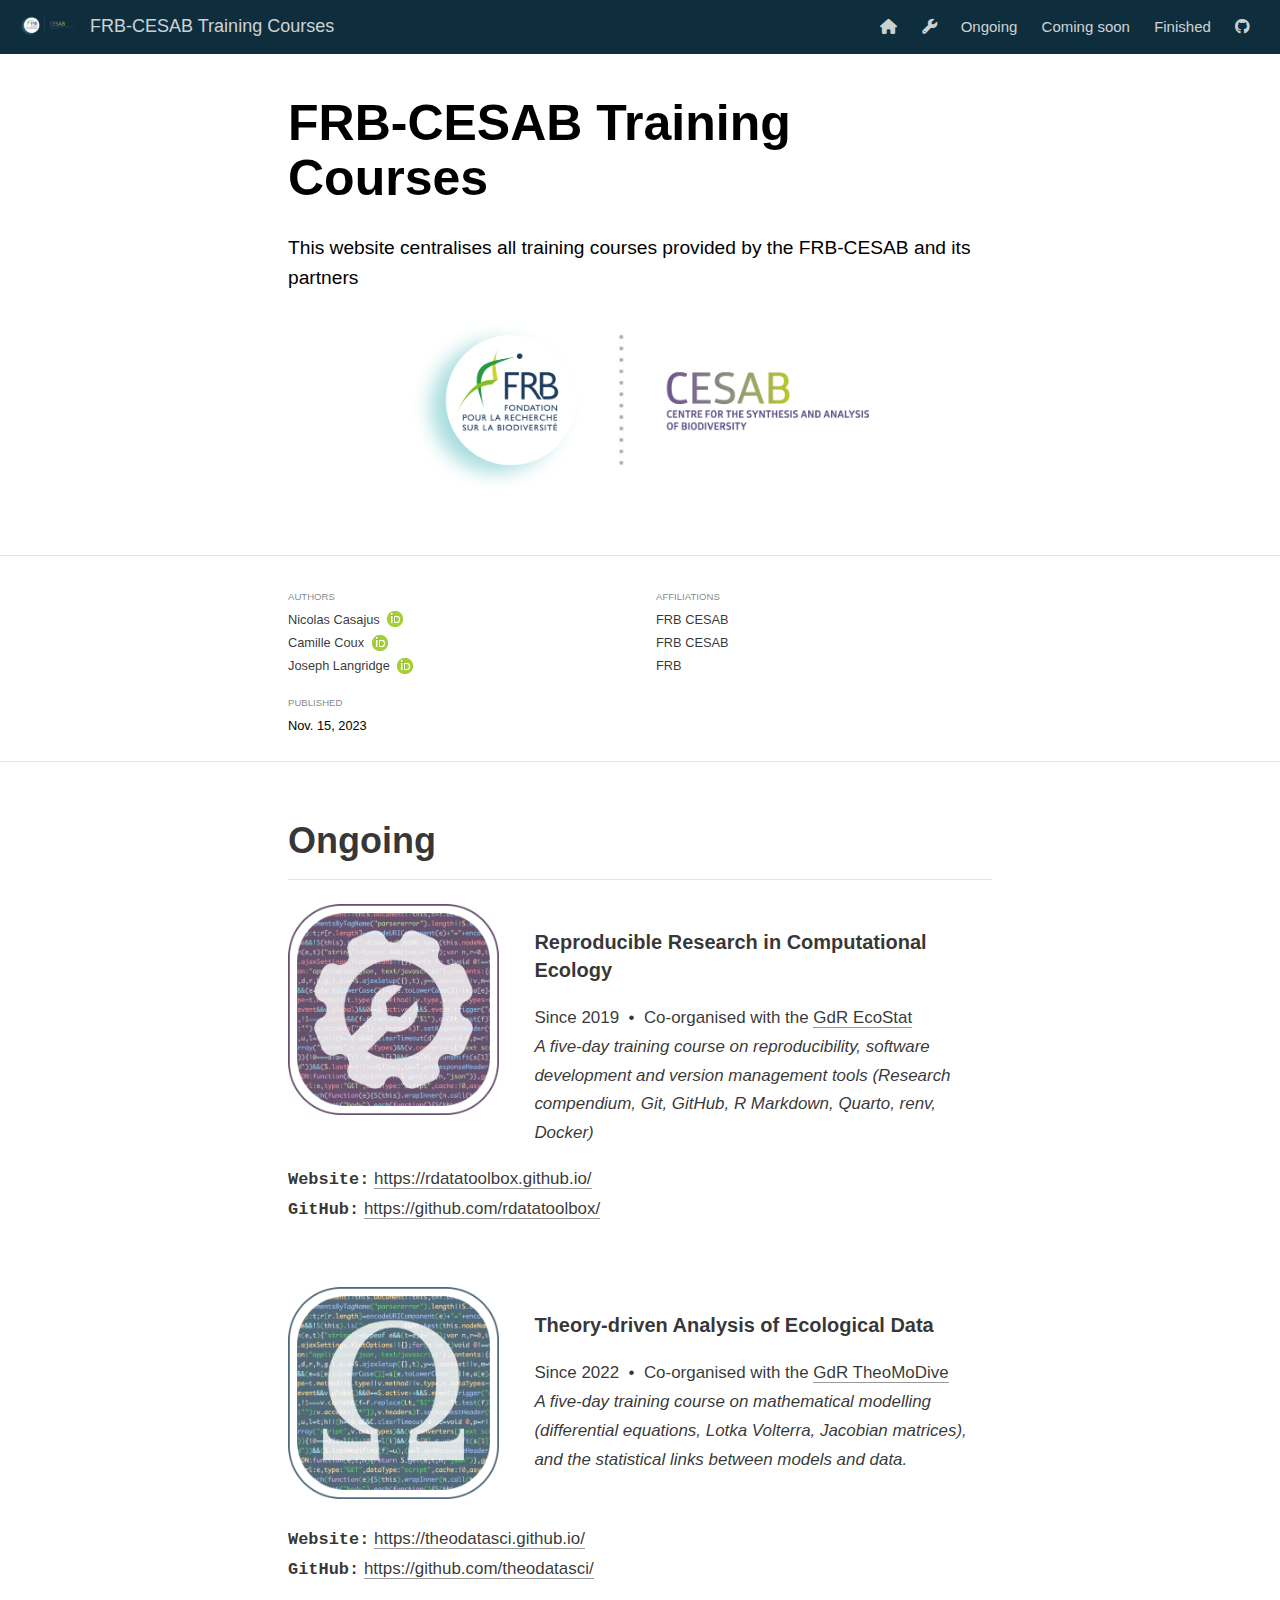
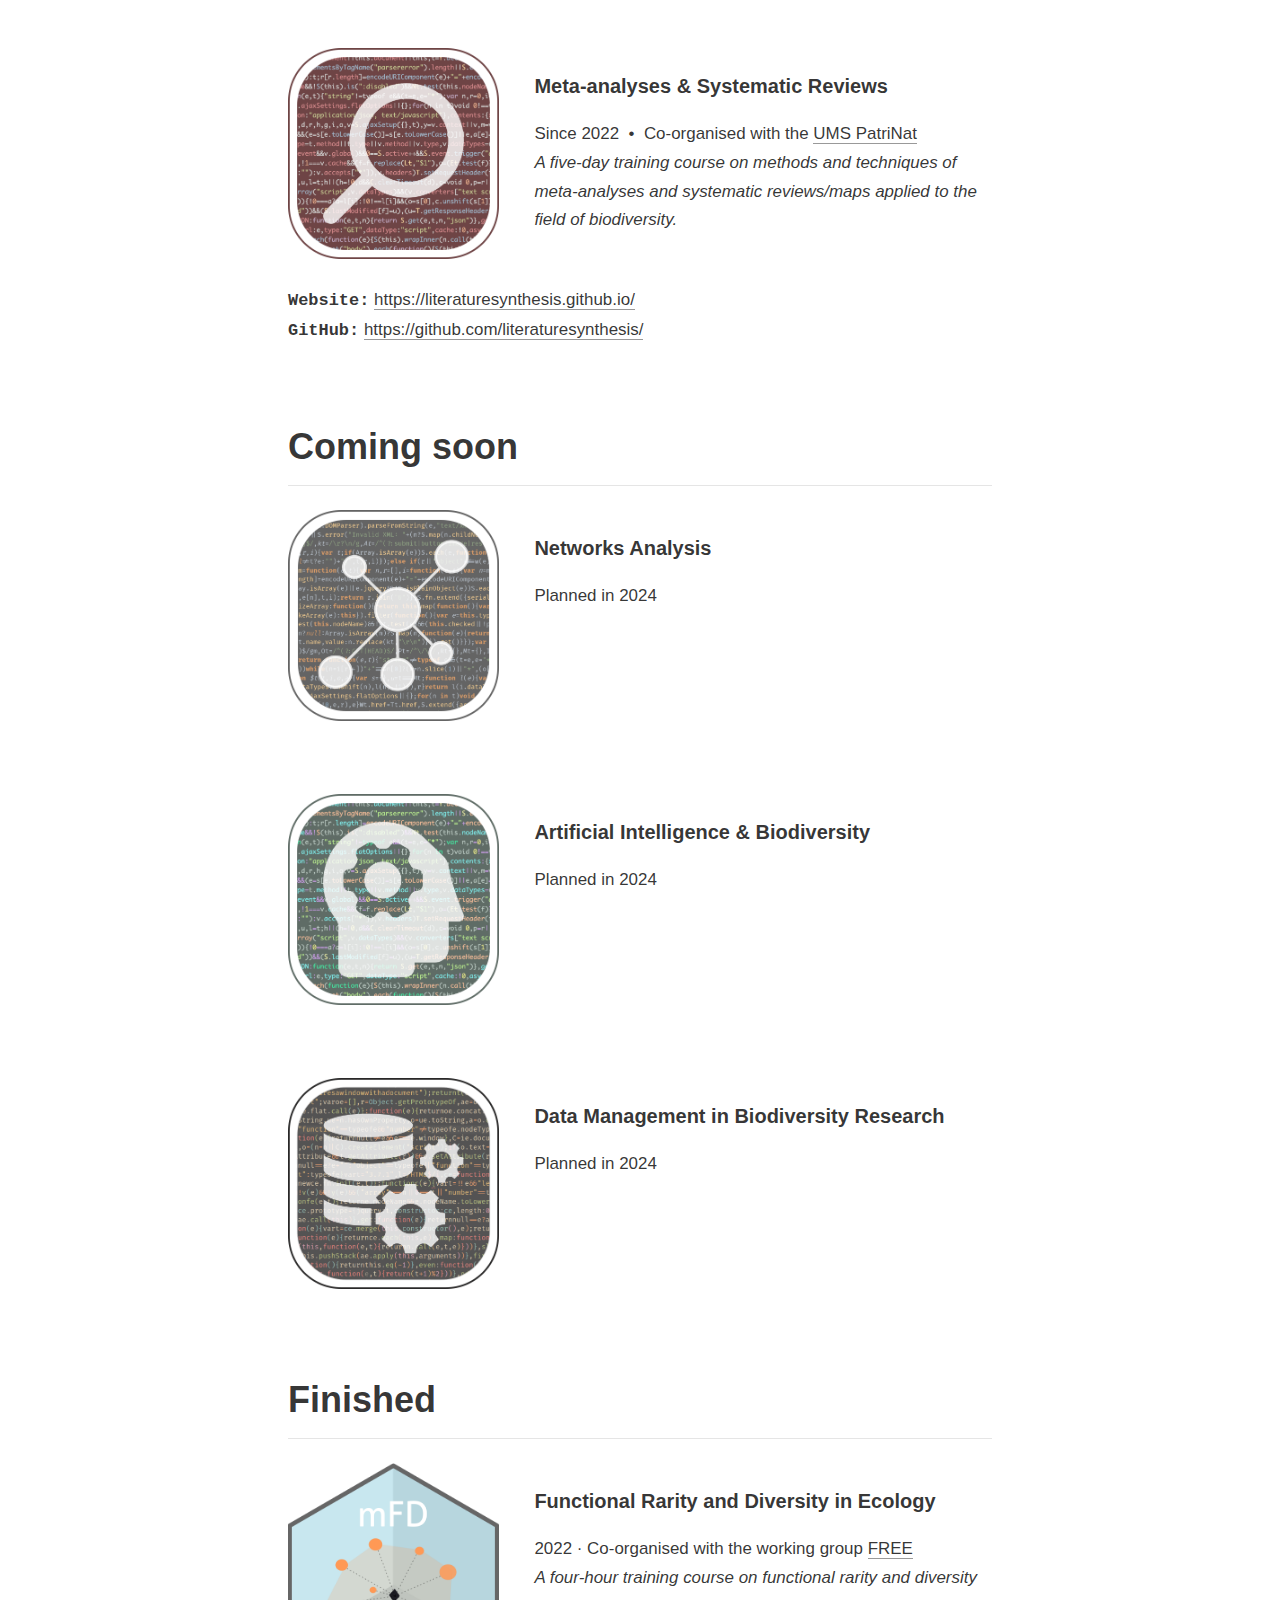
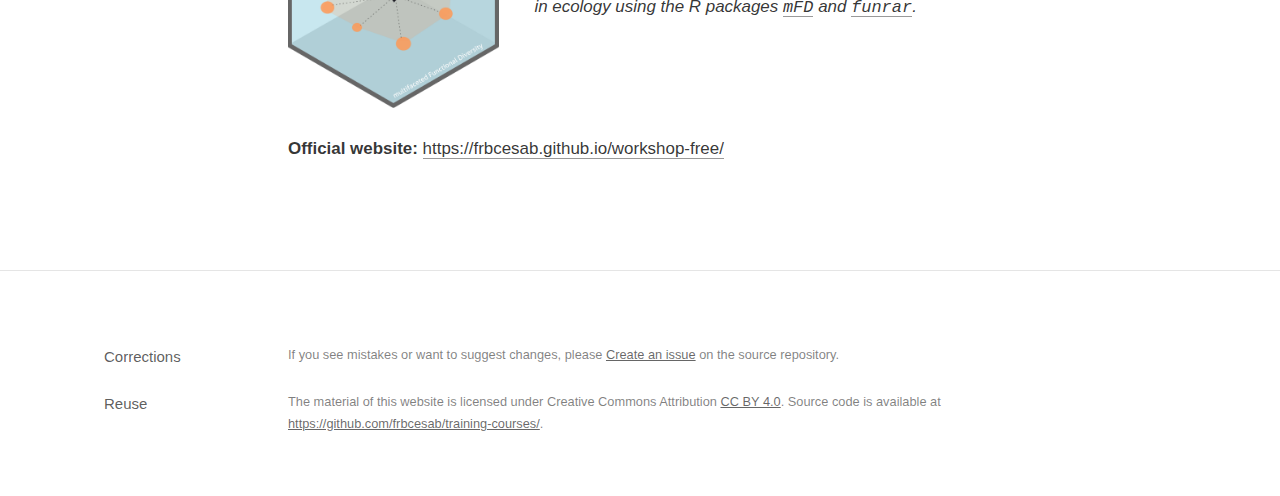
<file: index.html>
<!DOCTYPE html>

<html xmlns="http://www.w3.org/1999/xhtml" lang="" xml:lang="">

<head>
  <meta charset="utf-8"/>
  <meta name="viewport" content="width=device-width, initial-scale=1"/>
  <meta http-equiv="X-UA-Compatible" content="IE=Edge,chrome=1"/>
  <meta name="generator" content="distill" />

  <style type="text/css">
  /* Hide doc at startup (prevent jankiness while JS renders/transforms) */
  body {
    visibility: hidden;
  }
  </style>

 <!--radix_placeholder_import_source-->
 <!--/radix_placeholder_import_source-->

<style type="text/css">code{white-space: pre;}</style>
<style type="text/css" data-origin="pandoc">
pre > code.sourceCode { white-space: pre; position: relative; }
pre > code.sourceCode > span { line-height: 1.25; }
pre > code.sourceCode > span:empty { height: 1.2em; }
.sourceCode { overflow: visible; }
code.sourceCode > span { color: inherit; text-decoration: inherit; }
div.sourceCode { margin: 1em 0; }
pre.sourceCode { margin: 0; }
@media screen {
div.sourceCode { overflow: auto; }
}
@media print {
pre > code.sourceCode { white-space: pre-wrap; }
pre > code.sourceCode > span { text-indent: -5em; padding-left: 5em; }
}
pre.numberSource code
  { counter-reset: source-line 0; }
pre.numberSource code > span
  { position: relative; left: -4em; counter-increment: source-line; }
pre.numberSource code > span > a:first-child::before
  { content: counter(source-line);
    position: relative; left: -1em; text-align: right; vertical-align: baseline;
    border: none; display: inline-block;
    -webkit-touch-callout: none; -webkit-user-select: none;
    -khtml-user-select: none; -moz-user-select: none;
    -ms-user-select: none; user-select: none;
    padding: 0 4px; width: 4em;
    color: #aaaaaa;
  }
pre.numberSource { margin-left: 3em; border-left: 1px solid #aaaaaa;  padding-left: 4px; }
div.sourceCode
  { color: #00769e; background-color: #f1f3f5; }
@media screen {
pre > code.sourceCode > span > a:first-child::before { text-decoration: underline; }
}
code span { color: #00769e; } /* Normal */
code span.al { color: #ad0000; } /* Alert */
code span.an { color: #5e5e5e; } /* Annotation */
code span.at { color: #657422; } /* Attribute */
code span.bn { color: #ad0000; } /* BaseN */
code span.bu { } /* BuiltIn */
code span.cf { color: #00769e; } /* ControlFlow */
code span.ch { color: #20794d; } /* Char */
code span.cn { color: #8f5902; } /* Constant */
code span.co { color: #5e5e5e; } /* Comment */
code span.cv { color: #5e5e5e; font-style: italic; } /* CommentVar */
code span.do { color: #5e5e5e; font-style: italic; } /* Documentation */
code span.dt { color: #ad0000; } /* DataType */
code span.dv { color: #ad0000; } /* DecVal */
code span.er { color: #ad0000; } /* Error */
code span.ex { } /* Extension */
code span.fl { color: #ad0000; } /* Float */
code span.fu { color: #4758ab; } /* Function */
code span.im { } /* Import */
code span.in { color: #5e5e5e; } /* Information */
code span.kw { color: #00769e; } /* Keyword */
code span.op { color: #5e5e5e; } /* Operator */
code span.ot { color: #00769e; } /* Other */
code span.pp { color: #ad0000; } /* Preprocessor */
code span.sc { color: #5e5e5e; } /* SpecialChar */
code span.ss { color: #20794d; } /* SpecialString */
code span.st { color: #20794d; } /* String */
code span.va { color: #111111; } /* Variable */
code span.vs { color: #20794d; } /* VerbatimString */
code span.wa { color: #5e5e5e; font-style: italic; } /* Warning */
</style>


  <!--radix_placeholder_meta_tags-->
  <title>FRB-CESAB Training Courses</title>

  <meta property="description" itemprop="description" content="This website centralises all training courses provided by the FRB-CESAB and its partners&#10;&lt;br&gt;&lt;br&gt;&#10;&lt;a href=&quot;https://www.fondationbiodiversite.fr/en/the-frb-in-action/programs-and-projects/le-cesab/develop-skills/&quot;&gt;&#10;  &lt;img class=&quot;logo&quot; src=&quot;img/logo-CESAB.png&quot; style=&quot;width: 65%;&quot; /&gt;&#10;&lt;/a&gt;"/>

  <link rel="icon" type="image/png" href="img/favicon.png"/>

  <!--  https://schema.org/Article -->
  <meta property="article:published" itemprop="datePublished" content="2023-11-16"/>
  <meta property="article:created" itemprop="dateCreated" content="2023-11-16"/>
  <meta name="article:author" content="Nicolas Casajus"/>
  <meta name="article:author" content="Camille Coux"/>
  <meta name="article:author" content="Joseph Langridge"/>

  <!--  https://developers.facebook.com/docs/sharing/webmasters#markup -->
  <meta property="og:title" content="FRB-CESAB Training Courses"/>
  <meta property="og:type" content="article"/>
  <meta property="og:description" content="This website centralises all training courses provided by the FRB-CESAB and its partners&#10;&lt;br&gt;&lt;br&gt;&#10;&lt;a href=&quot;https://www.fondationbiodiversite.fr/en/the-frb-in-action/programs-and-projects/le-cesab/develop-skills/&quot;&gt;&#10;  &lt;img class=&quot;logo&quot; src=&quot;img/logo-CESAB.png&quot; style=&quot;width: 65%;&quot; /&gt;&#10;&lt;/a&gt;"/>
  <meta property="og:locale" content="en_US"/>
  <meta property="og:site_name" content="FRB-CESAB Training Courses"/>

  <!--  https://dev.twitter.com/cards/types/summary -->
  <meta property="twitter:card" content="summary"/>
  <meta property="twitter:title" content="FRB-CESAB Training Courses"/>
  <meta property="twitter:description" content="This website centralises all training courses provided by the FRB-CESAB and its partners&#10;&lt;br&gt;&lt;br&gt;&#10;&lt;a href=&quot;https://www.fondationbiodiversite.fr/en/the-frb-in-action/programs-and-projects/le-cesab/develop-skills/&quot;&gt;&#10;  &lt;img class=&quot;logo&quot; src=&quot;img/logo-CESAB.png&quot; style=&quot;width: 65%;&quot; /&gt;&#10;&lt;/a&gt;"/>

  <!--/radix_placeholder_meta_tags-->
  <!--radix_placeholder_rmarkdown_metadata-->

  <script type="text/json" id="radix-rmarkdown-metadata">
  {"type":"list","attributes":{"names":{"type":"character","attributes":{},"value":["title","description","author","date","site"]}},"value":[{"type":"character","attributes":{},"value":["FRB-CESAB Training Courses"]},{"type":"character","attributes":{},"value":["This website centralises all training courses provided by the FRB-CESAB and its partners\n<br><br>\n<a href=\"https://www.fondationbiodiversite.fr/en/the-frb-in-action/programs-and-projects/le-cesab/develop-skills/\">\n  <img class=\"logo\" src=\"img/logo-CESAB.png\" style=\"width: 65%;\" />\n<\/a>\n"]},{"type":"list","attributes":{},"value":[{"type":"list","attributes":{"names":{"type":"character","attributes":{},"value":["name","url","affiliation","affiliation_url","orcid_id"]}},"value":[{"type":"character","attributes":{},"value":["Nicolas Casajus"]},{"type":"character","attributes":{},"value":["https://nicolascasajus.fr"]},{"type":"character","attributes":{},"value":["FRB CESAB"]},{"type":"character","attributes":{},"value":["https://www.fondationbiodiversite.fr/en/about-the-foundation/le-cesab/"]},{"type":"character","attributes":{},"value":["0000-0002-5537-5294"]}]},{"type":"list","attributes":{"names":{"type":"character","attributes":{},"value":["name","url","affiliation","affiliation_url","orcid_id"]}},"value":[{"type":"character","attributes":{},"value":["Camille Coux"]},{"type":"character","attributes":{},"value":["https://www.researchgate.net/profile/Camille-Coux"]},{"type":"character","attributes":{},"value":["FRB CESAB"]},{"type":"character","attributes":{},"value":["https://www.fondationbiodiversite.fr/en/about-the-foundation/le-cesab/"]},{"type":"character","attributes":{},"value":["0000-0002-6346-9194"]}]},{"type":"list","attributes":{"names":{"type":"character","attributes":{},"value":["name","url","affiliation","affiliation_url","orcid_id"]}},"value":[{"type":"character","attributes":{},"value":["Joseph Langridge"]},{"type":"character","attributes":{},"value":["https://www.researchgate.net/profile/Joseph-Langridge"]},{"type":"character","attributes":{},"value":["FRB"]},{"type":"character","attributes":{},"value":["https://www.fondationbiodiversite.fr/en/"]},{"type":"character","attributes":{},"value":["0000-0002-9427-439X"]}]}]},{"type":"character","attributes":{},"value":["11-16-2023"]},{"type":"character","attributes":{},"value":["distill::distill_website"]}]}
  </script>
  <!--/radix_placeholder_rmarkdown_metadata-->
  <!--radix_placeholder_navigation_in_header-->
  <meta name="distill:offset" content=""/>

  <script type="application/javascript">

    window.headroom_prevent_pin = false;

    window.document.addEventListener("DOMContentLoaded", function (event) {

      // initialize headroom for banner
      var header = $('header').get(0);
      var headerHeight = header.offsetHeight;
      var headroom = new Headroom(header, {
        tolerance: 5,
        onPin : function() {
          if (window.headroom_prevent_pin) {
            window.headroom_prevent_pin = false;
            headroom.unpin();
          }
        }
      });
      headroom.init();
      if(window.location.hash)
        headroom.unpin();
      $(header).addClass('headroom--transition');

      // offset scroll location for banner on hash change
      // (see: https://github.com/WickyNilliams/headroom.js/issues/38)
      window.addEventListener("hashchange", function(event) {
        window.scrollTo(0, window.pageYOffset - (headerHeight + 25));
      });

      // responsive menu
      $('.distill-site-header').each(function(i, val) {
        var topnav = $(this);
        var toggle = topnav.find('.nav-toggle');
        toggle.on('click', function() {
          topnav.toggleClass('responsive');
        });
      });

      // nav dropdowns
      $('.nav-dropbtn').click(function(e) {
        $(this).next('.nav-dropdown-content').toggleClass('nav-dropdown-active');
        $(this).parent().siblings('.nav-dropdown')
           .children('.nav-dropdown-content').removeClass('nav-dropdown-active');
      });
      $("body").click(function(e){
        $('.nav-dropdown-content').removeClass('nav-dropdown-active');
      });
      $(".nav-dropdown").click(function(e){
        e.stopPropagation();
      });
    });
  </script>

  <style type="text/css">

  /* Theme (user-documented overrideables for nav appearance) */

  .distill-site-nav {
    color: rgba(255, 255, 255, 0.8);
    background-color: #0F2E3D;
    font-size: 15px;
    font-weight: 300;
  }

  .distill-site-nav a {
    color: inherit;
    text-decoration: none;
  }

  .distill-site-nav a:hover {
    color: white;
  }

  @media print {
    .distill-site-nav {
      display: none;
    }
  }

  .distill-site-header {

  }

  .distill-site-footer {

  }


  /* Site Header */

  .distill-site-header {
    width: 100%;
    box-sizing: border-box;
    z-index: 3;
  }

  .distill-site-header .nav-left {
    display: inline-block;
    margin-left: 8px;
  }

  @media screen and (max-width: 768px) {
    .distill-site-header .nav-left {
      margin-left: 0;
    }
  }


  .distill-site-header .nav-right {
    float: right;
    margin-right: 8px;
  }

  .distill-site-header a,
  .distill-site-header .title {
    display: inline-block;
    text-align: center;
    padding: 14px 10px 14px 10px;
  }

  .distill-site-header .title {
    font-size: 18px;
    min-width: 150px;
  }

  .distill-site-header .logo {
    padding: 0;
  }

  .distill-site-header .logo img {
    display: none;
    max-height: 20px;
    width: auto;
    margin-bottom: -4px;
  }

  .distill-site-header .nav-image img {
    max-height: 18px;
    width: auto;
    display: inline-block;
    margin-bottom: -3px;
  }



  @media screen and (min-width: 1000px) {
    .distill-site-header .logo img {
      display: inline-block;
    }
    .distill-site-header .nav-left {
      margin-left: 20px;
    }
    .distill-site-header .nav-right {
      margin-right: 20px;
    }
    .distill-site-header .title {
      padding-left: 12px;
    }
  }


  .distill-site-header .nav-toggle {
    display: none;
  }

  .nav-dropdown {
    display: inline-block;
    position: relative;
  }

  .nav-dropdown .nav-dropbtn {
    border: none;
    outline: none;
    color: rgba(255, 255, 255, 0.8);
    padding: 16px 10px;
    background-color: transparent;
    font-family: inherit;
    font-size: inherit;
    font-weight: inherit;
    margin: 0;
    margin-top: 1px;
    z-index: 2;
  }

  .nav-dropdown-content {
    display: none;
    position: absolute;
    background-color: white;
    min-width: 200px;
    border: 1px solid rgba(0,0,0,0.15);
    border-radius: 4px;
    box-shadow: 0px 8px 16px 0px rgba(0,0,0,0.1);
    z-index: 1;
    margin-top: 2px;
    white-space: nowrap;
    padding-top: 4px;
    padding-bottom: 4px;
  }

  .nav-dropdown-content hr {
    margin-top: 4px;
    margin-bottom: 4px;
    border: none;
    border-bottom: 1px solid rgba(0, 0, 0, 0.1);
  }

  .nav-dropdown-active {
    display: block;
  }

  .nav-dropdown-content a, .nav-dropdown-content .nav-dropdown-header {
    color: black;
    padding: 6px 24px;
    text-decoration: none;
    display: block;
    text-align: left;
  }

  .nav-dropdown-content .nav-dropdown-header {
    display: block;
    padding: 5px 24px;
    padding-bottom: 0;
    text-transform: uppercase;
    font-size: 14px;
    color: #999999;
    white-space: nowrap;
  }

  .nav-dropdown:hover .nav-dropbtn {
    color: white;
  }

  .nav-dropdown-content a:hover {
    background-color: #ddd;
    color: black;
  }

  .nav-right .nav-dropdown-content {
    margin-left: -45%;
    right: 0;
  }

  @media screen and (max-width: 768px) {
    .distill-site-header a, .distill-site-header .nav-dropdown  {display: none;}
    .distill-site-header a.nav-toggle {
      float: right;
      display: block;
    }
    .distill-site-header .title {
      margin-left: 0;
    }
    .distill-site-header .nav-right {
      margin-right: 0;
    }
    .distill-site-header {
      overflow: hidden;
    }
    .nav-right .nav-dropdown-content {
      margin-left: 0;
    }
  }


  @media screen and (max-width: 768px) {
    .distill-site-header.responsive {position: relative; min-height: 500px; }
    .distill-site-header.responsive a.nav-toggle {
      position: absolute;
      right: 0;
      top: 0;
    }
    .distill-site-header.responsive a,
    .distill-site-header.responsive .nav-dropdown {
      display: block;
      text-align: left;
    }
    .distill-site-header.responsive .nav-left,
    .distill-site-header.responsive .nav-right {
      width: 100%;
    }
    .distill-site-header.responsive .nav-dropdown {float: none;}
    .distill-site-header.responsive .nav-dropdown-content {position: relative;}
    .distill-site-header.responsive .nav-dropdown .nav-dropbtn {
      display: block;
      width: 100%;
      text-align: left;
    }
  }

  /* Site Footer */

  .distill-site-footer {
    width: 100%;
    overflow: hidden;
    box-sizing: border-box;
    z-index: 3;
    margin-top: 30px;
    padding-top: 30px;
    padding-bottom: 30px;
    text-align: center;
  }

  /* Headroom */

  d-title {
    padding-top: 6rem;
  }

  @media print {
    d-title {
      padding-top: 4rem;
    }
  }

  .headroom {
    z-index: 1000;
    position: fixed;
    top: 0;
    left: 0;
    right: 0;
  }

  .headroom--transition {
    transition: all .4s ease-in-out;
  }

  .headroom--unpinned {
    top: -100px;
  }

  .headroom--pinned {
    top: 0;
  }

  /* adjust viewport for navbar height */
  /* helps vertically center bootstrap (non-distill) content */
  .min-vh-100 {
    min-height: calc(100vh - 100px) !important;
  }

  </style>

  <script src="site_libs/jquery-3.6.0/jquery-3.6.0.min.js"></script>
  <link href="site_libs/font-awesome-6.4.2/css/all.min.css" rel="stylesheet"/>
  <link href="site_libs/font-awesome-6.4.2/css/v4-shims.min.css" rel="stylesheet"/>
  <script src="site_libs/headroom-0.9.4/headroom.min.js"></script>
  <script src="site_libs/autocomplete-0.37.1/autocomplete.min.js"></script>
  <script src="site_libs/fuse-6.4.1/fuse.min.js"></script>

  <script type="application/javascript">

  function getMeta(metaName) {
    var metas = document.getElementsByTagName('meta');
    for (let i = 0; i < metas.length; i++) {
      if (metas[i].getAttribute('name') === metaName) {
        return metas[i].getAttribute('content');
      }
    }
    return '';
  }

  function offsetURL(url) {
    var offset = getMeta('distill:offset');
    return offset ? offset + '/' + url : url;
  }

  function createFuseIndex() {

    // create fuse index
    var options = {
      keys: [
        { name: 'title', weight: 20 },
        { name: 'categories', weight: 15 },
        { name: 'description', weight: 10 },
        { name: 'contents', weight: 5 },
      ],
      ignoreLocation: true,
      threshold: 0
    };
    var fuse = new window.Fuse([], options);

    // fetch the main search.json
    return fetch(offsetURL('search.json'))
      .then(function(response) {
        if (response.status == 200) {
          return response.json().then(function(json) {
            // index main articles
            json.articles.forEach(function(article) {
              fuse.add(article);
            });
            // download collections and index their articles
            return Promise.all(json.collections.map(function(collection) {
              return fetch(offsetURL(collection)).then(function(response) {
                if (response.status === 200) {
                  return response.json().then(function(articles) {
                    articles.forEach(function(article) {
                      fuse.add(article);
                    });
                  })
                } else {
                  return Promise.reject(
                    new Error('Unexpected status from search index request: ' +
                              response.status)
                  );
                }
              });
            })).then(function() {
              return fuse;
            });
          });

        } else {
          return Promise.reject(
            new Error('Unexpected status from search index request: ' +
                        response.status)
          );
        }
      });
  }

  window.document.addEventListener("DOMContentLoaded", function (event) {

    // get search element (bail if we don't have one)
    var searchEl = window.document.getElementById('distill-search');
    if (!searchEl)
      return;

    createFuseIndex()
      .then(function(fuse) {

        // make search box visible
        searchEl.classList.remove('hidden');

        // initialize autocomplete
        var options = {
          autoselect: true,
          hint: false,
          minLength: 2,
        };
        window.autocomplete(searchEl, options, [{
          source: function(query, callback) {
            const searchOptions = {
              isCaseSensitive: false,
              shouldSort: true,
              minMatchCharLength: 2,
              limit: 10,
            };
            var results = fuse.search(query, searchOptions);
            callback(results
              .map(function(result) { return result.item; })
            );
          },
          templates: {
            suggestion: function(suggestion) {
              var img = suggestion.preview && Object.keys(suggestion.preview).length > 0
                ? `<img src="${offsetURL(suggestion.preview)}"</img>`
                : '';
              var html = `
                <div class="search-item">
                  <h3>${suggestion.title}</h3>
                  <div class="search-item-description">
                    ${suggestion.description || ''}
                  </div>
                  <div class="search-item-preview">
                    ${img}
                  </div>
                </div>
              `;
              return html;
            }
          }
        }]).on('autocomplete:selected', function(event, suggestion) {
          window.location.href = offsetURL(suggestion.path);
        });
        // remove inline display style on autocompleter (we want to
        // manage responsive display via css)
        $('.algolia-autocomplete').css("display", "");
      })
      .catch(function(error) {
        console.log(error);
      });

  });

  </script>

  <style type="text/css">

  .nav-search {
    font-size: x-small;
  }

  /* Algolioa Autocomplete */

  .algolia-autocomplete {
    display: inline-block;
    margin-left: 10px;
    vertical-align: sub;
    background-color: white;
    color: black;
    padding: 6px;
    padding-top: 8px;
    padding-bottom: 0;
    border-radius: 6px;
    border: 1px #0F2E3D solid;
    width: 180px;
  }


  @media screen and (max-width: 768px) {
    .distill-site-nav .algolia-autocomplete {
      display: none;
      visibility: hidden;
    }
    .distill-site-nav.responsive .algolia-autocomplete {
      display: inline-block;
      visibility: visible;
    }
    .distill-site-nav.responsive .algolia-autocomplete .aa-dropdown-menu {
      margin-left: 0;
      width: 400px;
      max-height: 400px;
    }
  }

  .algolia-autocomplete .aa-input, .algolia-autocomplete .aa-hint {
    width: 90%;
    outline: none;
    border: none;
  }

  .algolia-autocomplete .aa-hint {
    color: #999;
  }
  .algolia-autocomplete .aa-dropdown-menu {
    width: 550px;
    max-height: 70vh;
    overflow-x: visible;
    overflow-y: scroll;
    padding: 5px;
    margin-top: 3px;
    margin-left: -150px;
    background-color: #fff;
    border-radius: 5px;
    border: 1px solid #999;
    border-top: none;
  }

  .algolia-autocomplete .aa-dropdown-menu .aa-suggestion {
    cursor: pointer;
    padding: 5px 4px;
    border-bottom: 1px solid #eee;
  }

  .algolia-autocomplete .aa-dropdown-menu .aa-suggestion:last-of-type {
    border-bottom: none;
    margin-bottom: 2px;
  }

  .algolia-autocomplete .aa-dropdown-menu .aa-suggestion .search-item {
    overflow: hidden;
    font-size: 0.8em;
    line-height: 1.4em;
  }

  .algolia-autocomplete .aa-dropdown-menu .aa-suggestion .search-item h3 {
    font-size: 1rem;
    margin-block-start: 0;
    margin-block-end: 5px;
  }

  .algolia-autocomplete .aa-dropdown-menu .aa-suggestion .search-item-description {
    display: inline-block;
    overflow: hidden;
    height: 2.8em;
    width: 80%;
    margin-right: 4%;
  }

  .algolia-autocomplete .aa-dropdown-menu .aa-suggestion .search-item-preview {
    display: inline-block;
    width: 15%;
  }

  .algolia-autocomplete .aa-dropdown-menu .aa-suggestion .search-item-preview img {
    height: 3em;
    width: auto;
    display: none;
  }

  .algolia-autocomplete .aa-dropdown-menu .aa-suggestion .search-item-preview img[src] {
    display: initial;
  }

  .algolia-autocomplete .aa-dropdown-menu .aa-suggestion.aa-cursor {
    background-color: #eee;
  }
  .algolia-autocomplete .aa-dropdown-menu .aa-suggestion em {
    font-weight: bold;
    font-style: normal;
  }

  </style>


  <!--/radix_placeholder_navigation_in_header-->
  <!--radix_placeholder_distill-->

  <style type="text/css">

  body {
    background-color: white;
  }

  .pandoc-table {
    width: 100%;
  }

  .pandoc-table>caption {
    margin-bottom: 10px;
  }

  .pandoc-table th:not([align]) {
    text-align: left;
  }

  .pagedtable-footer {
    font-size: 15px;
  }

  d-byline .byline {
    grid-template-columns: 2fr 2fr;
  }

  d-byline .byline h3 {
    margin-block-start: 1.5em;
  }

  d-byline .byline .authors-affiliations h3 {
    margin-block-start: 0.5em;
  }

  .authors-affiliations .orcid-id {
    width: 16px;
    height:16px;
    margin-left: 4px;
    margin-right: 4px;
    vertical-align: middle;
    padding-bottom: 2px;
  }

  d-title .dt-tags {
    margin-top: 1em;
    grid-column: text;
  }

  .dt-tags .dt-tag {
    text-decoration: none;
    display: inline-block;
    color: rgba(0,0,0,0.6);
    padding: 0em 0.4em;
    margin-right: 0.5em;
    margin-bottom: 0.4em;
    font-size: 70%;
    border: 1px solid rgba(0,0,0,0.2);
    border-radius: 3px;
    text-transform: uppercase;
    font-weight: 500;
  }

  d-article table.gt_table td,
  d-article table.gt_table th {
    border-bottom: none;
    font-size: 100%;
  }

  .html-widget {
    margin-bottom: 2.0em;
  }

  .l-screen-inset {
    padding-right: 16px;
  }

  .l-screen .caption {
    margin-left: 10px;
  }

  .shaded {
    background: rgb(247, 247, 247);
    padding-top: 20px;
    padding-bottom: 20px;
    border-top: 1px solid rgba(0, 0, 0, 0.1);
    border-bottom: 1px solid rgba(0, 0, 0, 0.1);
  }

  .shaded .html-widget {
    margin-bottom: 0;
    border: 1px solid rgba(0, 0, 0, 0.1);
  }

  .shaded .shaded-content {
    background: white;
  }

  .text-output {
    margin-top: 0;
    line-height: 1.5em;
  }

  .hidden {
    display: none !important;
  }

  hr.section-separator {
    border: none;
    border-top: 1px solid rgba(0, 0, 0, 0.1);
    margin: 0px;
  }


  d-byline {
    border-top: none;
  }

  d-article {
    padding-top: 2.5rem;
    padding-bottom: 30px;
    border-top: none;
  }

  d-appendix {
    padding-top: 30px;
  }

  d-article>p>img {
    width: 100%;
  }

  d-article h2 {
    margin: 1rem 0 1.5rem 0;
  }

  d-article h3 {
    margin-top: 1.5rem;
  }

  d-article iframe {
    border: 1px solid rgba(0, 0, 0, 0.1);
    margin-bottom: 2.0em;
    width: 100%;
  }

  /* Tweak code blocks */

  d-article div.sourceCode code,
  d-article pre code {
    font-family: Consolas, Monaco, 'Andale Mono', 'Ubuntu Mono', monospace;
  }

  d-article pre,
  d-article div.sourceCode,
  d-article div.sourceCode pre {
    overflow: auto;
  }

  d-article div.sourceCode {
    background-color: white;
  }

  d-article div.sourceCode pre {
    padding-left: 10px;
    font-size: 12px;
    border-left: 2px solid rgba(0,0,0,0.1);
  }

  d-article pre {
    font-size: 12px;
    color: black;
    background: none;
    margin-top: 0;
    text-align: left;
    white-space: pre;
    word-spacing: normal;
    word-break: normal;
    word-wrap: normal;
    line-height: 1.5;

    -moz-tab-size: 4;
    -o-tab-size: 4;
    tab-size: 4;

    -webkit-hyphens: none;
    -moz-hyphens: none;
    -ms-hyphens: none;
    hyphens: none;
  }

  d-article pre a {
    border-bottom: none;
  }

  d-article pre a:hover {
    border-bottom: none;
    text-decoration: underline;
  }

  d-article details {
    grid-column: text;
    margin-bottom: 0.8em;
  }

  @media(min-width: 768px) {

  d-article pre,
  d-article div.sourceCode,
  d-article div.sourceCode pre {
    overflow: visible !important;
  }

  d-article div.sourceCode pre {
    padding-left: 18px;
    font-size: 14px;
  }

  /* tweak for Pandoc numbered line within distill */
  d-article pre.numberSource code > span {
      left: -2em;
  }

  d-article pre {
    font-size: 14px;
  }

  }

  figure img.external {
    background: white;
    border: 1px solid rgba(0, 0, 0, 0.1);
    box-shadow: 0 1px 8px rgba(0, 0, 0, 0.1);
    padding: 18px;
    box-sizing: border-box;
  }

  /* CSS for d-contents */

  .d-contents {
    grid-column: text;
    color: rgba(0,0,0,0.8);
    font-size: 0.9em;
    padding-bottom: 1em;
    margin-bottom: 1em;
    padding-bottom: 0.5em;
    margin-bottom: 1em;
    padding-left: 0.25em;
    justify-self: start;
  }

  @media(min-width: 1000px) {
    .d-contents.d-contents-float {
      height: 0;
      grid-column-start: 1;
      grid-column-end: 4;
      justify-self: center;
      padding-right: 3em;
      padding-left: 2em;
    }
  }

  .d-contents nav h3 {
    font-size: 18px;
    margin-top: 0;
    margin-bottom: 1em;
  }

  .d-contents li {
    list-style-type: none
  }

  .d-contents nav > ul {
    padding-left: 0;
  }

  .d-contents ul {
    padding-left: 1em
  }

  .d-contents nav ul li {
    margin-top: 0.6em;
    margin-bottom: 0.2em;
  }

  .d-contents nav a {
    font-size: 13px;
    border-bottom: none;
    text-decoration: none
    color: rgba(0, 0, 0, 0.8);
  }

  .d-contents nav a:hover {
    text-decoration: underline solid rgba(0, 0, 0, 0.6)
  }

  .d-contents nav > ul > li > a {
    font-weight: 600;
  }

  .d-contents nav > ul > li > ul {
    font-weight: inherit;
  }

  .d-contents nav > ul > li > ul > li {
    margin-top: 0.2em;
  }


  .d-contents nav ul {
    margin-top: 0;
    margin-bottom: 0.25em;
  }

  .d-article-with-toc h2:nth-child(2) {
    margin-top: 0;
  }


  /* Figure */

  .figure {
    position: relative;
    margin-bottom: 2.5em;
    margin-top: 1.5em;
  }

  .figure .caption {
    color: rgba(0, 0, 0, 0.6);
    font-size: 12px;
    line-height: 1.5em;
  }

  .figure img.external {
    background: white;
    border: 1px solid rgba(0, 0, 0, 0.1);
    box-shadow: 0 1px 8px rgba(0, 0, 0, 0.1);
    padding: 18px;
    box-sizing: border-box;
  }

  .figure .caption a {
    color: rgba(0, 0, 0, 0.6);
  }

  .figure .caption b,
  .figure .caption strong, {
    font-weight: 600;
    color: rgba(0, 0, 0, 1.0);
  }

  /* Citations */

  d-article .citation {
    color: inherit;
    cursor: inherit;
  }

  div.hanging-indent{
    margin-left: 1em; text-indent: -1em;
  }

  /* Citation hover box */

  .tippy-box[data-theme~=light-border] {
    background-color: rgba(250, 250, 250, 0.95);
  }

  .tippy-content > p {
    margin-bottom: 0;
    padding: 2px;
  }


  /* Tweak 1000px media break to show more text */

  @media(min-width: 1000px) {
    .base-grid,
    distill-header,
    d-title,
    d-abstract,
    d-article,
    d-appendix,
    distill-appendix,
    d-byline,
    d-footnote-list,
    d-citation-list,
    distill-footer {
      grid-template-columns: [screen-start] 1fr [page-start kicker-start] 80px [middle-start] 50px [text-start kicker-end] 65px 65px 65px 65px 65px 65px 65px 65px [text-end gutter-start] 65px [middle-end] 65px [page-end gutter-end] 1fr [screen-end];
      grid-column-gap: 16px;
    }

    .grid {
      grid-column-gap: 16px;
    }

    d-article {
      font-size: 1.06rem;
      line-height: 1.7em;
    }
    figure .caption, .figure .caption, figure figcaption {
      font-size: 13px;
    }
  }

  @media(min-width: 1180px) {
    .base-grid,
    distill-header,
    d-title,
    d-abstract,
    d-article,
    d-appendix,
    distill-appendix,
    d-byline,
    d-footnote-list,
    d-citation-list,
    distill-footer {
      grid-template-columns: [screen-start] 1fr [page-start kicker-start] 60px [middle-start] 60px [text-start kicker-end] 60px 60px 60px 60px 60px 60px 60px 60px [text-end gutter-start] 60px [middle-end] 60px [page-end gutter-end] 1fr [screen-end];
      grid-column-gap: 32px;
    }

    .grid {
      grid-column-gap: 32px;
    }
  }


  /* Get the citation styles for the appendix (not auto-injected on render since
     we do our own rendering of the citation appendix) */

  d-appendix .citation-appendix,
  .d-appendix .citation-appendix {
    font-size: 11px;
    line-height: 15px;
    border-left: 1px solid rgba(0, 0, 0, 0.1);
    padding-left: 18px;
    border: 1px solid rgba(0,0,0,0.1);
    background: rgba(0, 0, 0, 0.02);
    padding: 10px 18px;
    border-radius: 3px;
    color: rgba(150, 150, 150, 1);
    overflow: hidden;
    margin-top: -12px;
    white-space: pre-wrap;
    word-wrap: break-word;
  }

  /* Include appendix styles here so they can be overridden */

  d-appendix {
    contain: layout style;
    font-size: 0.8em;
    line-height: 1.7em;
    margin-top: 60px;
    margin-bottom: 0;
    border-top: 1px solid rgba(0, 0, 0, 0.1);
    color: rgba(0,0,0,0.5);
    padding-top: 60px;
    padding-bottom: 48px;
  }

  d-appendix h3 {
    grid-column: page-start / text-start;
    font-size: 15px;
    font-weight: 500;
    margin-top: 1em;
    margin-bottom: 0;
    color: rgba(0,0,0,0.65);
  }

  d-appendix h3 + * {
    margin-top: 1em;
  }

  d-appendix ol {
    padding: 0 0 0 15px;
  }

  @media (min-width: 768px) {
    d-appendix ol {
      padding: 0 0 0 30px;
      margin-left: -30px;
    }
  }

  d-appendix li {
    margin-bottom: 1em;
  }

  d-appendix a {
    color: rgba(0, 0, 0, 0.6);
  }

  d-appendix > * {
    grid-column: text;
  }

  d-appendix > d-footnote-list,
  d-appendix > d-citation-list,
  d-appendix > distill-appendix {
    grid-column: screen;
  }

  /* Include footnote styles here so they can be overridden */

  d-footnote-list {
    contain: layout style;
  }

  d-footnote-list > * {
    grid-column: text;
  }

  d-footnote-list a.footnote-backlink {
    color: rgba(0,0,0,0.3);
    padding-left: 0.5em;
  }



  /* Anchor.js */

  .anchorjs-link {
    /*transition: all .25s linear; */
    text-decoration: none;
    border-bottom: none;
  }
  *:hover > .anchorjs-link {
    margin-left: -1.125em !important;
    text-decoration: none;
    border-bottom: none;
  }

  /* Social footer */

  .social_footer {
    margin-top: 30px;
    margin-bottom: 0;
    color: rgba(0,0,0,0.67);
  }

  .disqus-comments {
    margin-right: 30px;
  }

  .disqus-comment-count {
    border-bottom: 1px solid rgba(0, 0, 0, 0.4);
    cursor: pointer;
  }

  #disqus_thread {
    margin-top: 30px;
  }

  .article-sharing a {
    border-bottom: none;
    margin-right: 8px;
  }

  .article-sharing a:hover {
    border-bottom: none;
  }

  .sidebar-section.subscribe {
    font-size: 12px;
    line-height: 1.6em;
  }

  .subscribe p {
    margin-bottom: 0.5em;
  }


  .article-footer .subscribe {
    font-size: 15px;
    margin-top: 45px;
  }


  .sidebar-section.custom {
    font-size: 12px;
    line-height: 1.6em;
  }

  .custom p {
    margin-bottom: 0.5em;
  }

  /* Styles for listing layout (hide title) */
  .layout-listing d-title, .layout-listing .d-title {
    display: none;
  }

  /* Styles for posts lists (not auto-injected) */


  .posts-with-sidebar {
    padding-left: 45px;
    padding-right: 45px;
  }

  .posts-list .description h2,
  .posts-list .description p {
    font-family: -apple-system, BlinkMacSystemFont, "Segoe UI", Roboto, Oxygen, Ubuntu, Cantarell, "Fira Sans", "Droid Sans", "Helvetica Neue", Arial, sans-serif;
  }

  .posts-list .description h2 {
    font-weight: 700;
    border-bottom: none;
    padding-bottom: 0;
  }

  .posts-list h2.post-tag {
    border-bottom: 1px solid rgba(0, 0, 0, 0.2);
    padding-bottom: 12px;
  }
  .posts-list {
    margin-top: 60px;
    margin-bottom: 24px;
  }

  .posts-list .post-preview {
    text-decoration: none;
    overflow: hidden;
    display: block;
    border-bottom: 1px solid rgba(0, 0, 0, 0.1);
    padding: 24px 0;
  }

  .post-preview-last {
    border-bottom: none !important;
  }

  .posts-list .posts-list-caption {
    grid-column: screen;
    font-weight: 400;
  }

  .posts-list .post-preview h2 {
    margin: 0 0 6px 0;
    line-height: 1.2em;
    font-style: normal;
    font-size: 24px;
  }

  .posts-list .post-preview p {
    margin: 0 0 12px 0;
    line-height: 1.4em;
    font-size: 16px;
  }

  .posts-list .post-preview .thumbnail {
    box-sizing: border-box;
    margin-bottom: 24px;
    position: relative;
    max-width: 500px;
  }
  .posts-list .post-preview img {
    width: 100%;
    display: block;
  }

  .posts-list .metadata {
    font-size: 12px;
    line-height: 1.4em;
    margin-bottom: 18px;
  }

  .posts-list .metadata > * {
    display: inline-block;
  }

  .posts-list .metadata .publishedDate {
    margin-right: 2em;
  }

  .posts-list .metadata .dt-authors {
    display: block;
    margin-top: 0.3em;
    margin-right: 2em;
  }

  .posts-list .dt-tags {
    display: block;
    line-height: 1em;
  }

  .posts-list .dt-tags .dt-tag {
    display: inline-block;
    color: rgba(0,0,0,0.6);
    padding: 0.3em 0.4em;
    margin-right: 0.2em;
    margin-bottom: 0.4em;
    font-size: 60%;
    border: 1px solid rgba(0,0,0,0.2);
    border-radius: 3px;
    text-transform: uppercase;
    font-weight: 500;
  }

  .posts-list img {
    opacity: 1;
  }

  .posts-list img[data-src] {
    opacity: 0;
  }

  .posts-more {
    clear: both;
  }


  .posts-sidebar {
    font-size: 16px;
  }

  .posts-sidebar h3 {
    font-size: 16px;
    margin-top: 0;
    margin-bottom: 0.5em;
    font-weight: 400;
    text-transform: uppercase;
  }

  .sidebar-section {
    margin-bottom: 30px;
  }

  .categories ul {
    list-style-type: none;
    margin: 0;
    padding: 0;
  }

  .categories li {
    color: rgba(0, 0, 0, 0.8);
    margin-bottom: 0;
  }

  .categories li>a {
    border-bottom: none;
  }

  .categories li>a:hover {
    border-bottom: 1px solid rgba(0, 0, 0, 0.4);
  }

  .categories .active {
    font-weight: 600;
  }

  .categories .category-count {
    color: rgba(0, 0, 0, 0.4);
  }


  @media(min-width: 768px) {
    .posts-list .post-preview h2 {
      font-size: 26px;
    }
    .posts-list .post-preview .thumbnail {
      float: right;
      width: 30%;
      margin-bottom: 0;
    }
    .posts-list .post-preview .description {
      float: left;
      width: 45%;
    }
    .posts-list .post-preview .metadata {
      float: left;
      width: 20%;
      margin-top: 8px;
    }
    .posts-list .post-preview p {
      margin: 0 0 12px 0;
      line-height: 1.5em;
      font-size: 16px;
    }
    .posts-with-sidebar .posts-list {
      float: left;
      width: 75%;
    }
    .posts-with-sidebar .posts-sidebar {
      float: right;
      width: 20%;
      margin-top: 60px;
      padding-top: 24px;
      padding-bottom: 24px;
    }
  }


  /* Improve display for browsers without grid (IE/Edge <= 15) */

  .downlevel {
    line-height: 1.6em;
    font-family: -apple-system, BlinkMacSystemFont, "Segoe UI", Roboto, Oxygen, Ubuntu, Cantarell, "Fira Sans", "Droid Sans", "Helvetica Neue", Arial, sans-serif;
    margin: 0;
  }

  .downlevel .d-title {
    padding-top: 6rem;
    padding-bottom: 1.5rem;
  }

  .downlevel .d-title h1 {
    font-size: 50px;
    font-weight: 700;
    line-height: 1.1em;
    margin: 0 0 0.5rem;
  }

  .downlevel .d-title p {
    font-weight: 300;
    font-size: 1.2rem;
    line-height: 1.55em;
    margin-top: 0;
  }

  .downlevel .d-byline {
    padding-top: 0.8em;
    padding-bottom: 0.8em;
    font-size: 0.8rem;
    line-height: 1.8em;
  }

  .downlevel .section-separator {
    border: none;
    border-top: 1px solid rgba(0, 0, 0, 0.1);
  }

  .downlevel .d-article {
    font-size: 1.06rem;
    line-height: 1.7em;
    padding-top: 1rem;
    padding-bottom: 2rem;
  }


  .downlevel .d-appendix {
    padding-left: 0;
    padding-right: 0;
    max-width: none;
    font-size: 0.8em;
    line-height: 1.7em;
    margin-bottom: 0;
    color: rgba(0,0,0,0.5);
    padding-top: 40px;
    padding-bottom: 48px;
  }

  .downlevel .footnotes ol {
    padding-left: 13px;
  }

  .downlevel .base-grid,
  .downlevel .distill-header,
  .downlevel .d-title,
  .downlevel .d-abstract,
  .downlevel .d-article,
  .downlevel .d-appendix,
  .downlevel .distill-appendix,
  .downlevel .d-byline,
  .downlevel .d-footnote-list,
  .downlevel .d-citation-list,
  .downlevel .distill-footer,
  .downlevel .appendix-bottom,
  .downlevel .posts-container {
    padding-left: 40px;
    padding-right: 40px;
  }

  @media(min-width: 768px) {
    .downlevel .base-grid,
    .downlevel .distill-header,
    .downlevel .d-title,
    .downlevel .d-abstract,
    .downlevel .d-article,
    .downlevel .d-appendix,
    .downlevel .distill-appendix,
    .downlevel .d-byline,
    .downlevel .d-footnote-list,
    .downlevel .d-citation-list,
    .downlevel .distill-footer,
    .downlevel .appendix-bottom,
    .downlevel .posts-container {
    padding-left: 150px;
    padding-right: 150px;
    max-width: 900px;
  }
  }

  .downlevel pre code {
    display: block;
    border-left: 2px solid rgba(0, 0, 0, .1);
    padding: 0 0 0 20px;
    font-size: 14px;
  }

  .downlevel code, .downlevel pre {
    color: black;
    background: none;
    font-family: Consolas, Monaco, 'Andale Mono', 'Ubuntu Mono', monospace;
    text-align: left;
    white-space: pre;
    word-spacing: normal;
    word-break: normal;
    word-wrap: normal;
    line-height: 1.5;

    -moz-tab-size: 4;
    -o-tab-size: 4;
    tab-size: 4;

    -webkit-hyphens: none;
    -moz-hyphens: none;
    -ms-hyphens: none;
    hyphens: none;
  }

  .downlevel .posts-list .post-preview {
    color: inherit;
  }



  </style>

  <script type="application/javascript">

  function is_downlevel_browser() {
    if (bowser.isUnsupportedBrowser({ msie: "12", msedge: "16"},
                                   window.navigator.userAgent)) {
      return true;
    } else {
      return window.load_distill_framework === undefined;
    }
  }

  // show body when load is complete
  function on_load_complete() {

    // add anchors
    if (window.anchors) {
      window.anchors.options.placement = 'left';
      window.anchors.add('d-article > h2, d-article > h3, d-article > h4, d-article > h5');
    }


    // set body to visible
    document.body.style.visibility = 'visible';

    // force redraw for leaflet widgets
    if (window.HTMLWidgets) {
      var maps = window.HTMLWidgets.findAll(".leaflet");
      $.each(maps, function(i, el) {
        var map = this.getMap();
        map.invalidateSize();
        map.eachLayer(function(layer) {
          if (layer instanceof L.TileLayer)
            layer.redraw();
        });
      });
    }

    // trigger 'shown' so htmlwidgets resize
    $('d-article').trigger('shown');
  }

  function init_distill() {

    init_common();

    // create front matter
    var front_matter = $('<d-front-matter></d-front-matter>');
    $('#distill-front-matter').wrap(front_matter);

    // create d-title
    $('.d-title').changeElementType('d-title');

    // separator
    var separator = '<hr class="section-separator" style="clear: both"/>';
    // prepend separator above appendix
    $('.d-byline').before(separator);
    $('.d-article').before(separator);

    // create d-byline
    var byline = $('<d-byline></d-byline>');
    $('.d-byline').replaceWith(byline);

    // create d-article
    var article = $('<d-article></d-article>');
    $('.d-article').wrap(article).children().unwrap();

    // move posts container into article
    $('.posts-container').appendTo($('d-article'));

    // create d-appendix
    $('.d-appendix').changeElementType('d-appendix');

    // flag indicating that we have appendix items
    var appendix = $('.appendix-bottom').children('h3').length > 0;

    // replace footnotes with <d-footnote>
    $('.footnote-ref').each(function(i, val) {
      appendix = true;
      var href = $(this).attr('href');
      var id = href.replace('#', '');
      var fn = $('#' + id);
      var fn_p = $('#' + id + '>p');
      fn_p.find('.footnote-back').remove();
      var text = fn_p.html();
      var dtfn = $('<d-footnote></d-footnote>');
      dtfn.html(text);
      $(this).replaceWith(dtfn);
    });
    // remove footnotes
    $('.footnotes').remove();

    // move refs into #references-listing
    $('#references-listing').replaceWith($('#refs'));

    $('h1.appendix, h2.appendix').each(function(i, val) {
      $(this).changeElementType('h3');
    });
    $('h3.appendix').each(function(i, val) {
      var id = $(this).attr('id');
      $('.d-contents a[href="#' + id + '"]').parent().remove();
      appendix = true;
      $(this).nextUntil($('h1, h2, h3')).addBack().appendTo($('d-appendix'));
    });

    // show d-appendix if we have appendix content
    $("d-appendix").css('display', appendix ? 'grid' : 'none');

    // localize layout chunks to just output
    $('.layout-chunk').each(function(i, val) {

      // capture layout
      var layout = $(this).attr('data-layout');

      // apply layout to markdown level block elements
      var elements = $(this).children().not('details, div.sourceCode, pre, script');
      elements.each(function(i, el) {
        var layout_div = $('<div class="' + layout + '"></div>');
        if (layout_div.hasClass('shaded')) {
          var shaded_content = $('<div class="shaded-content"></div>');
          $(this).wrap(shaded_content);
          $(this).parent().wrap(layout_div);
        } else {
          $(this).wrap(layout_div);
        }
      });


      // unwrap the layout-chunk div
      $(this).children().unwrap();
    });

    // remove code block used to force  highlighting css
    $('.distill-force-highlighting-css').parent().remove();

    // remove empty line numbers inserted by pandoc when using a
    // custom syntax highlighting theme, except when numbering line
    // in code chunk
    $('pre:not(.numberLines) code.sourceCode a:empty').remove();

    // load distill framework
    load_distill_framework();

    // wait for window.distillRunlevel == 4 to do post processing
    function distill_post_process() {

      if (!window.distillRunlevel || window.distillRunlevel < 4)
        return;

      // hide author/affiliations entirely if we have no authors
      var front_matter = JSON.parse($("#distill-front-matter").html());
      var have_authors = front_matter.authors && front_matter.authors.length > 0;
      if (!have_authors)
        $('d-byline').addClass('hidden');

      // article with toc class
      $('.d-contents').parent().addClass('d-article-with-toc');

      // strip links that point to #
      $('.authors-affiliations').find('a[href="#"]').removeAttr('href');

      // add orcid ids
      $('.authors-affiliations').find('.author').each(function(i, el) {
        var orcid_id = front_matter.authors[i].orcidID;
        var author_name = front_matter.authors[i].author
        if (orcid_id) {
          var a = $('<a></a>');
          a.attr('href', 'https://orcid.org/' + orcid_id);
          var img = $('<img></img>');
          img.addClass('orcid-id');
          img.attr('alt', author_name ? 'ORCID ID for ' + author_name : 'ORCID ID');
          img.attr('src','[data-uri]');
          a.append(img);
          $(this).append(a);
        }
      });

      // hide elements of author/affiliations grid that have no value
      function hide_byline_column(caption) {
        $('d-byline').find('h3:contains("' + caption + '")').parent().css('visibility', 'hidden');
      }

      // affiliations
      var have_affiliations = false;
      for (var i = 0; i<front_matter.authors.length; ++i) {
        var author = front_matter.authors[i];
        if (author.affiliation !== "&nbsp;") {
          have_affiliations = true;
          break;
        }
      }
      if (!have_affiliations)
        $('d-byline').find('h3:contains("Affiliations")').css('visibility', 'hidden');

      // published date
      if (!front_matter.publishedDate)
        hide_byline_column("Published");

      // document object identifier
      var doi = $('d-byline').find('h3:contains("DOI")');
      var doi_p = doi.next().empty();
      if (!front_matter.doi) {
        // if we have a citation and valid citationText then link to that
        if ($('#citation').length > 0 && front_matter.citationText) {
          doi.html('Citation');
          $('<a href="#citation"></a>')
            .text(front_matter.citationText)
            .appendTo(doi_p);
        } else {
          hide_byline_column("DOI");
        }
      } else {
        $('<a></a>')
           .attr('href', "https://doi.org/" + front_matter.doi)
           .html(front_matter.doi)
           .appendTo(doi_p);
      }

       // change plural form of authors/affiliations
      if (front_matter.authors.length === 1) {
        var grid = $('.authors-affiliations');
        grid.children('h3:contains("Authors")').text('Author');
        grid.children('h3:contains("Affiliations")').text('Affiliation');
      }

      // remove d-appendix and d-footnote-list local styles
      $('d-appendix > style:first-child').remove();
      $('d-footnote-list > style:first-child').remove();

      // move appendix-bottom entries to the bottom
      $('.appendix-bottom').appendTo('d-appendix').children().unwrap();
      $('.appendix-bottom').remove();

      // hoverable references
      $('span.citation[data-cites]').each(function() {
        const citeChild = $(this).children()[0]
        // Do not process if @xyz has been used without escaping and without bibliography activated
        // https://github.com/rstudio/distill/issues/466
        if (citeChild === undefined) return true

        if (citeChild.nodeName == "D-FOOTNOTE") {
          var fn = citeChild
          $(this).html(fn.shadowRoot.querySelector("sup"))
          $(this).id = fn.id
          fn.remove()
        }
        var refs = $(this).attr('data-cites').split(" ");
        var refHtml = refs.map(function(ref) {
          // Could use CSS.escape too here, we insure backward compatibility in navigator
          return "<p>" + $('div[id="ref-' + ref + '"]').html() + "</p>";
        }).join("\n");
        window.tippy(this, {
          allowHTML: true,
          content: refHtml,
          maxWidth: 500,
          interactive: true,
          interactiveBorder: 10,
          theme: 'light-border',
          placement: 'bottom-start'
        });
      });

      // fix footnotes in tables (#411)
      // replacing broken distill.pub feature
      $('table d-footnote').each(function() {
        // we replace internal showAtNode methode which is triggered when hovering a footnote
        this.hoverBox.showAtNode = function(node) {
          // ported from https://github.com/distillpub/template/pull/105/files
          calcOffset = function(elem) {
              let x = elem.offsetLeft;
              let y = elem.offsetTop;
              // Traverse upwards until an `absolute` element is found or `elem`
              // becomes null.
              while (elem = elem.offsetParent && elem.style.position != 'absolute') {
                  x += elem.offsetLeft;
                  y += elem.offsetTop;
              }

              return { left: x, top: y };
          }
          // https://developer.mozilla.org/en-US/docs/Web/API/HTMLElement/offsetTop
          const bbox = node.getBoundingClientRect();
          const offset = calcOffset(node);
          this.show([offset.left + bbox.width, offset.top + bbox.height]);
        }
      })

      // clear polling timer
      clearInterval(tid);

      // show body now that everything is ready
      on_load_complete();
    }

    var tid = setInterval(distill_post_process, 50);
    distill_post_process();

  }

  function init_downlevel() {

    init_common();

     // insert hr after d-title
    $('.d-title').after($('<hr class="section-separator"/>'));

    // check if we have authors
    var front_matter = JSON.parse($("#distill-front-matter").html());
    var have_authors = front_matter.authors && front_matter.authors.length > 0;

    // manage byline/border
    if (!have_authors)
      $('.d-byline').remove();
    $('.d-byline').after($('<hr class="section-separator"/>'));
    $('.d-byline a').remove();

    // remove toc
    $('.d-contents').remove();

    // move appendix elements
    $('h1.appendix, h2.appendix').each(function(i, val) {
      $(this).changeElementType('h3');
    });
    $('h3.appendix').each(function(i, val) {
      $(this).nextUntil($('h1, h2, h3')).addBack().appendTo($('.d-appendix'));
    });


    // inject headers into references and footnotes
    var refs_header = $('<h3></h3>');
    refs_header.text('References');
    $('#refs').prepend(refs_header);

    var footnotes_header = $('<h3></h3');
    footnotes_header.text('Footnotes');
    $('.footnotes').children('hr').first().replaceWith(footnotes_header);

    // move appendix-bottom entries to the bottom
    $('.appendix-bottom').appendTo('.d-appendix').children().unwrap();
    $('.appendix-bottom').remove();

    // remove appendix if it's empty
    if ($('.d-appendix').children().length === 0)
      $('.d-appendix').remove();

    // prepend separator above appendix
    $('.d-appendix').before($('<hr class="section-separator" style="clear: both"/>'));

    // trim code
    $('pre>code').each(function(i, val) {
      $(this).html($.trim($(this).html()));
    });

    // move posts-container right before article
    $('.posts-container').insertBefore($('.d-article'));

    $('body').addClass('downlevel');

    on_load_complete();
  }


  function init_common() {

    // jquery plugin to change element types
    (function($) {
      $.fn.changeElementType = function(newType) {
        var attrs = {};

        $.each(this[0].attributes, function(idx, attr) {
          attrs[attr.nodeName] = attr.nodeValue;
        });

        this.replaceWith(function() {
          return $("<" + newType + "/>", attrs).append($(this).contents());
        });
      };
    })(jQuery);

    // prevent underline for linked images
    $('a > img').parent().css({'border-bottom' : 'none'});

    // mark non-body figures created by knitr chunks as 100% width
    $('.layout-chunk').each(function(i, val) {
      var figures = $(this).find('img, .html-widget');
      // ignore leaflet img layers (#106)
      figures = figures.filter(':not(img[class*="leaflet"])')
      if ($(this).attr('data-layout') !== "l-body") {
        figures.css('width', '100%');
      } else {
        figures.css('max-width', '100%');
        figures.filter("[width]").each(function(i, val) {
          var fig = $(this);
          fig.css('width', fig.attr('width') + 'px');
        });

      }
    });

    // auto-append index.html to post-preview links in file: protocol
    // and in rstudio ide preview
    $('.post-preview').each(function(i, val) {
      if (window.location.protocol === "file:")
        $(this).attr('href', $(this).attr('href') + "index.html");
    });

    // get rid of index.html references in header
    if (window.location.protocol !== "file:") {
      $('.distill-site-header a[href]').each(function(i,val) {
        $(this).attr('href', $(this).attr('href').replace(/^index[.]html/, "./"));
      });
    }

    // add class to pandoc style tables
    $('tr.header').parent('thead').parent('table').addClass('pandoc-table');
    $('.kable-table').children('table').addClass('pandoc-table');

    // add figcaption style to table captions
    $('caption').parent('table').addClass("figcaption");

    // initialize posts list
    if (window.init_posts_list)
      window.init_posts_list();

    // implmement disqus comment link
    $('.disqus-comment-count').click(function() {
      window.headroom_prevent_pin = true;
      $('#disqus_thread').toggleClass('hidden');
      if (!$('#disqus_thread').hasClass('hidden')) {
        var offset = $(this).offset();
        $(window).resize();
        $('html, body').animate({
          scrollTop: offset.top - 35
        });
      }
    });
  }

  document.addEventListener('DOMContentLoaded', function() {
    if (is_downlevel_browser())
      init_downlevel();
    else
      window.addEventListener('WebComponentsReady', init_distill);
  });

  </script>

  <!--/radix_placeholder_distill-->
  <script src="site_libs/header-attrs-2.25/header-attrs.js"></script>
  <script src="site_libs/popper-2.6.0/popper.min.js"></script>
  <link href="site_libs/tippy-6.2.7/tippy.css" rel="stylesheet" />
  <link href="site_libs/tippy-6.2.7/tippy-light-border.css" rel="stylesheet" />
  <script src="site_libs/tippy-6.2.7/tippy.umd.min.js"></script>
  <script src="site_libs/anchor-4.2.2/anchor.min.js"></script>
  <script src="site_libs/bowser-1.9.3/bowser.min.js"></script>
  <script src="site_libs/webcomponents-2.0.0/webcomponents.js"></script>
  <script src="site_libs/distill-2.2.21/template.v2.js"></script>
  <!--radix_placeholder_site_in_header-->
  <style type="text/css">
  div.box-info p {
    padding: 1em;
    margin: 20px 0;
    background: #DDECF6;
    border: 1px solid #CEE9F2;
    border-radius: 10px;
    color: #487997;
    border-left: 5px solid #487997;
  }

  img.logo {
    display: block;
    margin-left: auto;
    margin-right: auto

  }
  </style>
  <!--/radix_placeholder_site_in_header-->

  <link rel="stylesheet" href="css/style.css" type="text/css"/>

</head>

<body>

<!--radix_placeholder_front_matter-->

<script id="distill-front-matter" type="text/json">
{"title":"FRB-CESAB Training Courses","description":"This website centralises all training courses provided by the FRB-CESAB and its partners\n<br><br>\n<a href=\"https://www.fondationbiodiversite.fr/en/the-frb-in-action/programs-and-projects/le-cesab/develop-skills/\">\n  <img class=\"logo\" src=\"img/logo-CESAB.png\" style=\"width: 65%;\" />\n<\/a>","authors":[{"author":"Nicolas Casajus","authorURL":"https://nicolascasajus.fr","affiliation":"FRB CESAB","affiliationURL":"https://www.fondationbiodiversite.fr/en/about-the-foundation/le-cesab/","orcidID":"0000-0002-5537-5294"},{"author":"Camille Coux","authorURL":"https://www.researchgate.net/profile/Camille-Coux","affiliation":"FRB CESAB","affiliationURL":"https://www.fondationbiodiversite.fr/en/about-the-foundation/le-cesab/","orcidID":"0000-0002-6346-9194"},{"author":"Joseph Langridge","authorURL":"https://www.researchgate.net/profile/Joseph-Langridge","affiliation":"FRB","affiliationURL":"https://www.fondationbiodiversite.fr/en/","orcidID":"0000-0002-9427-439X"}],"publishedDate":"2023-11-16T00:00:00.000+01:00","citationText":"Casajus, et al., 2023"}
</script>

<!--/radix_placeholder_front_matter-->
<!--radix_placeholder_navigation_before_body-->
<header class="header header--fixed" role="banner">
<nav class="distill-site-nav distill-site-header">
<div class="nav-left">
<a class="logo" href="https://frbcesab.github.io/training-courses">
<img src="img/logo-CESAB.png" alt="Logo"/>
</a>
<a href="index.html" class="title">FRB-CESAB Training Courses</a>
</div>
<div class="nav-right">
<a href="index.html">
<i class="fa fa-home" aria-hidden="true"></i>
</a>
<a href="https://frbcesab.github.io/rsetup/">
<i class="fa fa-wrench" aria-hidden="true"></i>
</a>
<a href="index.html#ongoing">Ongoing</a>
<a href="index.html#coming-soon">Coming soon</a>
<a href="index.html#finished">Finished</a>
<a href="https://github.com/frbcesab/training-courses/">
<i class="fab fa-github" aria-hidden="true"></i>
</a>
<a href="javascript:void(0);" class="nav-toggle">&#9776;</a>
</div>
</nav>
</header>
<!--/radix_placeholder_navigation_before_body-->
<!--radix_placeholder_site_before_body-->
<!--/radix_placeholder_site_before_body-->

<div class="d-title">
<h1>FRB-CESAB Training Courses</h1>

<!--radix_placeholder_categories-->
<!--/radix_placeholder_categories-->
<p><p>This website centralises all training courses provided by the FRB-CESAB and its partners
<br><br>
<a href="https://www.fondationbiodiversite.fr/en/the-frb-in-action/programs-and-projects/le-cesab/develop-skills/">
<img class="logo" src="img/logo-CESAB.png" style="width: 65%;" />
</a></p></p>
</div>

<div class="d-byline">
  Nicolas Casajus <a href="https://nicolascasajus.fr" class="uri">https://nicolascasajus.fr</a> (FRB CESAB)<a href="https://www.fondationbiodiversite.fr/en/about-the-foundation/le-cesab/" class="uri">https://www.fondationbiodiversite.fr/en/about-the-foundation/le-cesab/</a>
  
,   Camille Coux <a href="https://www.researchgate.net/profile/Camille-Coux" class="uri">https://www.researchgate.net/profile/Camille-Coux</a> (FRB CESAB)<a href="https://www.fondationbiodiversite.fr/en/about-the-foundation/le-cesab/" class="uri">https://www.fondationbiodiversite.fr/en/about-the-foundation/le-cesab/</a>
  
,   Joseph Langridge <a href="https://www.researchgate.net/profile/Joseph-Langridge" class="uri">https://www.researchgate.net/profile/Joseph-Langridge</a> (FRB)<a href="https://www.fondationbiodiversite.fr/en/" class="uri">https://www.fondationbiodiversite.fr/en/</a>
  
<br/>11-16-2023
</div>

<div class="d-article">
<h2 class="ongoing" id="ongoing">Ongoing</h2>
<!-- Reproducible research -->
<div>
<div style="float: left;width: 30%;margin-right: 5%;">
<p><a href="https://rdatatoolbox.github.io/">
<img src="img/logo-rdatatoolbox_150dpi.png" style="width:100.0%" />
</a></p>
</div>
<h3 id="reproducible-research-in-computational-ecology">Reproducible Research in Computational Ecology</h3>
<p>Since 2019  •  Co-organised with the <a href="https://sites.google.com/site/gdrecostat/">GdR EcoStat</a>
<br/>
<em>A five-day training course on reproducibility, software development and version
management tools (Research compendium, Git, GitHub, R Markdown, Quarto, renv, Docker)</em></p>
</div>
<p><strong><code>Website:</code></strong> <a href="https://rdatatoolbox.github.io/" class="uri">https://rdatatoolbox.github.io/</a>
<br/>
<strong><code>GitHub:</code></strong> <a href="https://github.com/rdatatoolbox/" class="uri">https://github.com/rdatatoolbox/</a></p>
<p><br/></p>
<!-- Theory-driven -->
<div>
<div style="float: left;width: 30%;margin-right: 5%;">
<p><a href="https://theodatasci.github.io/">
<img src="img/logo-theodatasci_150dpi.png" style="width:100.0%" />
</a></p>
</div>
<h3 id="theory-driven-analysis-of-ecological-data">Theory-driven Analysis of Ecological Data</h3>
<p>Since 2022  •  Co-organised with the <a href="https://sete-moulis-cnrs.fr/en/research/centre-for-biodiversity-theory-and-modelling/theomodive">GdR TheoMoDive</a>
<br/>
<em>A five-day training course on mathematical modelling (differential equations, Lotka Volterra, Jacobian matrices), and the statistical links between models and data.</em></p>
</div>
<p><strong><code>Website:</code></strong> <a href="https://theodatasci.github.io/" class="uri">https://theodatasci.github.io/</a>
<br/>
<strong><code>GitHub:</code></strong> <a href="https://github.com/theodatasci/" class="uri">https://github.com/theodatasci/</a></p>
<p><br/></p>
<!-- Literature synthesis -->
<div>
<div style="float: left;width: 30%;margin-right: 5%;">
<p><a href="https://literaturesynthesis.github.io/">
<img src="img/logo-literaturesynthesis_150dpi.png" style="width:100.0%" />
</a></p>
</div>
<h3 id="meta-analyses-systematic-reviews">Meta-analyses &amp; Systematic Reviews</h3>
<p>Since 2022  •  Co-organised with the <a href="https://www.patrinat.fr">UMS PatriNat</a>
<br/>
<em>A five-day training course on methods and techniques of meta-analyses and systematic reviews/maps applied to the field of biodiversity.</em></p>
</div>
<p><strong><code>Website:</code></strong> <a href="https://literaturesynthesis.github.io/" class="uri">https://literaturesynthesis.github.io/</a>
<br/>
<strong><code>GitHub:</code></strong> <a href="https://github.com/literaturesynthesis/" class="uri">https://github.com/literaturesynthesis/</a></p>
<p><br/></p>
<h2 class="coming-soon" id="coming-soon">Coming soon</h2>
<!-- Networks Analysis -->
<div>
<div style="float: left;width: 30%;margin-right: 5%;">
<p><img src="img/logo-networks_150dpi.png" style="width:100.0%" /></p>
</div>
<h3 id="networks-analysis">Networks Analysis</h3>
<p>Planned in 2024</p>
</div>
<p><br/></p>
<!-- IA & Biodiversity -->
<div>
<div style="float: left;width: 30%;margin-right: 5%;">
<p><img src="img/logo-iabiodiversity_150dpi.png" style="width:100.0%" /></p>
</div>
<h3 id="artificial-intelligence-biodiversity">Artificial Intelligence &amp; Biodiversity</h3>
<p>Planned in 2024</p>
</div>
<p><br/></p>
<!-- Biodiversity Data -->
<div>
<div style="float: left;width: 30%;margin-right: 5%;">
<p><img src="img/logo-biodiversitydata_150dpi.png" style="width:100.0%" /></p>
</div>
<h3 id="data-management-in-biodiversity-research">Data Management in Biodiversity Research</h3>
<p>Planned in 2024</p>
</div>
<p><br/></p>
<h2 class="finished" id="finished">Finished</h2>
<!-- FREE workshop -->
<div>
<div style="float: left;width: 30%;margin-right: 5%;">
<p><a href="https://frbcesab.github.io/workshop-free">
<img src="img/hexasticker_mFD.png" style="width:100.0%" />
</a></p>
</div>
<h3 id="functional-rarity-and-diversity-in-ecology">Functional Rarity and Diversity in Ecology</h3>
<p>2022 · Co-organised with the working group <a href="https://www.fondationbiodiversite.fr/en/the-frb-in-action/programs-and-projects/le-cesab/free/">FREE</a>
<br/>
<em>A four-hour training course on functional rarity and diversity in ecology
using the R packages <a href="https://github.com/CmlMagneville/mFD"><code>mFD</code></a> and
<a href="https://github.com/rekyt/funrar"><code>funrar</code></a>.</em></p>
</div>
<p><strong>Official website:</strong> <a href="https://frbcesab.github.io/workshop-free/" class="uri">https://frbcesab.github.io/workshop-free/</a></p>
<h2 class="appendix" id="corrections">Corrections</h2>
<p>If you see mistakes or want to suggest changes, please
<a href="https://github.com/frbcesab/training-courses/issues">Create an issue</a>
on the source repository.</p>
<h2 class="appendix" id="reuse">Reuse</h2>
<p>The material of this website is licensed under Creative Commons Attribution
<a href="https://creativecommons.org/licenses/by/4.0/">CC BY 4.0</a>.
Source code is available at <a href="https://github.com/frbcesab/training-courses/" class="uri">https://github.com/frbcesab/training-courses/</a>.</p>
<div class="sourceCode" id="cb1"><pre class="sourceCode r distill-force-highlighting-css"><code class="sourceCode r"></code></pre></div>
<!--radix_placeholder_article_footer-->
<!--/radix_placeholder_article_footer-->
</div>

<div class="d-appendix">
</div>


<!--radix_placeholder_site_after_body-->
<!--/radix_placeholder_site_after_body-->
<!--radix_placeholder_appendices-->
<div class="appendix-bottom"></div>
<!--/radix_placeholder_appendices-->
<!--radix_placeholder_navigation_after_body-->
<!--/radix_placeholder_navigation_after_body-->

</body>

</html>
</file>
<file: site_libs/tippy-6.2.7/tippy.css>
.tippy-box[data-animation=fade][data-state=hidden]{opacity:0}[data-tippy-root]{max-width:calc(100vw - 10px)}.tippy-box{position:relative;background-color:#333;color:#fff;border-radius:4px;font-size:14px;line-height:1.4;outline:0;transition-property:transform,visibility,opacity}.tippy-box[data-placement^=top]>.tippy-arrow{bottom:0}.tippy-box[data-placement^=top]>.tippy-arrow:before{bottom:-7px;left:0;border-width:8px 8px 0;border-top-color:initial;transform-origin:center top}.tippy-box[data-placement^=bottom]>.tippy-arrow{top:0}.tippy-box[data-placement^=bottom]>.tippy-arrow:before{top:-7px;left:0;border-width:0 8px 8px;border-bottom-color:initial;transform-origin:center bottom}.tippy-box[data-placement^=left]>.tippy-arrow{right:0}.tippy-box[data-placement^=left]>.tippy-arrow:before{border-width:8px 0 8px 8px;border-left-color:initial;right:-7px;transform-origin:center left}.tippy-box[data-placement^=right]>.tippy-arrow{left:0}.tippy-box[data-placement^=right]>.tippy-arrow:before{left:-7px;border-width:8px 8px 8px 0;border-right-color:initial;transform-origin:center right}.tippy-box[data-inertia][data-state=visible]{transition-timing-function:cubic-bezier(.54,1.5,.38,1.11)}.tippy-arrow{width:16px;height:16px;color:#333}.tippy-arrow:before{content:"";position:absolute;border-color:transparent;border-style:solid}.tippy-content{position:relative;padding:5px 9px;z-index:1}
</file>
<file: site_libs/tippy-6.2.7/tippy-light-border.css>
.tippy-box[data-theme~=light-border]{background-color:#fff;background-clip:padding-box;border:1px solid rgba(0,8,16,.15);color:#333;box-shadow:0 4px 14px -2px rgba(0,8,16,.08)}.tippy-box[data-theme~=light-border]>.tippy-backdrop{background-color:#fff}.tippy-box[data-theme~=light-border]>.tippy-arrow:after,.tippy-box[data-theme~=light-border]>.tippy-svg-arrow:after{content:"";position:absolute;z-index:-1}.tippy-box[data-theme~=light-border]>.tippy-arrow:after{border-color:transparent;border-style:solid}.tippy-box[data-theme~=light-border][data-placement^=top]>.tippy-arrow:before{border-top-color:#fff}.tippy-box[data-theme~=light-border][data-placement^=top]>.tippy-arrow:after{border-top-color:rgba(0,8,16,.2);border-width:7px 7px 0;top:17px;left:1px}.tippy-box[data-theme~=light-border][data-placement^=top]>.tippy-svg-arrow>svg{top:16px}.tippy-box[data-theme~=light-border][data-placement^=top]>.tippy-svg-arrow:after{top:17px}.tippy-box[data-theme~=light-border][data-placement^=bottom]>.tippy-arrow:before{border-bottom-color:#fff;bottom:16px}.tippy-box[data-theme~=light-border][data-placement^=bottom]>.tippy-arrow:after{border-bottom-color:rgba(0,8,16,.2);border-width:0 7px 7px;bottom:17px;left:1px}.tippy-box[data-theme~=light-border][data-placement^=bottom]>.tippy-svg-arrow>svg{bottom:16px}.tippy-box[data-theme~=light-border][data-placement^=bottom]>.tippy-svg-arrow:after{bottom:17px}.tippy-box[data-theme~=light-border][data-placement^=left]>.tippy-arrow:before{border-left-color:#fff}.tippy-box[data-theme~=light-border][data-placement^=left]>.tippy-arrow:after{border-left-color:rgba(0,8,16,.2);border-width:7px 0 7px 7px;left:17px;top:1px}.tippy-box[data-theme~=light-border][data-placement^=left]>.tippy-svg-arrow>svg{left:11px}.tippy-box[data-theme~=light-border][data-placement^=left]>.tippy-svg-arrow:after{left:12px}.tippy-box[data-theme~=light-border][data-placement^=right]>.tippy-arrow:before{border-right-color:#fff;right:16px}.tippy-box[data-theme~=light-border][data-placement^=right]>.tippy-arrow:after{border-width:7px 7px 7px 0;right:17px;top:1px;border-right-color:rgba(0,8,16,.2)}.tippy-box[data-theme~=light-border][data-placement^=right]>.tippy-svg-arrow>svg{right:11px}.tippy-box[data-theme~=light-border][data-placement^=right]>.tippy-svg-arrow:after{right:12px}.tippy-box[data-theme~=light-border]>.tippy-svg-arrow{fill:#fff}.tippy-box[data-theme~=light-border]>.tippy-svg-arrow:after{background-image:url([data-uri]);background-size:16px 6px;width:16px;height:6px}
</file>
<file: css/style.css>
div.box-info p {
  padding: 1em;
  margin: 20px 0;
  background: #DDECF6;
  border: 1px solid #CEE9F2;
  border-radius: 10px;
  color: #487997;
  border-left: 5px solid #487997;
}

img.logo {
  display: block;
  margin-left: auto;
  margin-right: auto

}
</file>
<file: site_libs/font-awesome-6.4.2/css/v4-shims.min.css>
/*!
 * Font Awesome Free 6.4.2 by @fontawesome - https://fontawesome.com
 * License - https://fontawesome.com/license/free (Icons: CC BY 4.0, Fonts: SIL OFL 1.1, Code: MIT License)
 * Copyright 2023 Fonticons, Inc.
 */
.fa.fa-glass:before{content:"\f000"}.fa.fa-envelope-o{font-family:"Font Awesome 6 Free";font-weight:400}.fa.fa-envelope-o:before{content:"\f0e0"}.fa.fa-star-o{font-family:"Font Awesome 6 Free";font-weight:400}.fa.fa-star-o:before{content:"\f005"}.fa.fa-close:before,.fa.fa-remove:before{content:"\f00d"}.fa.fa-gear:before{content:"\f013"}.fa.fa-trash-o{font-family:"Font Awesome 6 Free";font-weight:400}.fa.fa-trash-o:before{content:"\f2ed"}.fa.fa-home:before{content:"\f015"}.fa.fa-file-o{font-family:"Font Awesome 6 Free";font-weight:400}.fa.fa-file-o:before{content:"\f15b"}.fa.fa-clock-o{font-family:"Font Awesome 6 Free";font-weight:400}.fa.fa-clock-o:before{content:"\f017"}.fa.fa-arrow-circle-o-down{font-family:"Font Awesome 6 Free";font-weight:400}.fa.fa-arrow-circle-o-down:before{content:"\f358"}.fa.fa-arrow-circle-o-up{font-family:"Font Awesome 6 Free";font-weight:400}.fa.fa-arrow-circle-o-up:before{content:"\f35b"}.fa.fa-play-circle-o{font-family:"Font Awesome 6 Free";font-weight:400}.fa.fa-play-circle-o:before{content:"\f144"}.fa.fa-repeat:before,.fa.fa-rotate-right:before{content:"\f01e"}.fa.fa-refresh:before{content:"\f021"}.fa.fa-list-alt{font-family:"Font Awesome 6 Free";font-weight:400}.fa.fa-list-alt:before{content:"\f022"}.fa.fa-dedent:before{content:"\f03b"}.fa.fa-video-camera:before{content:"\f03d"}.fa.fa-picture-o{font-family:"Font Awesome 6 Free";font-weight:400}.fa.fa-picture-o:before{content:"\f03e"}.fa.fa-photo{font-family:"Font Awesome 6 Free";font-weight:400}.fa.fa-photo:before{content:"\f03e"}.fa.fa-image{font-family:"Font Awesome 6 Free";font-weight:400}.fa.fa-image:before{content:"\f03e"}.fa.fa-map-marker:before{content:"\f3c5"}.fa.fa-pencil-square-o{font-family:"Font Awesome 6 Free";font-weight:400}.fa.fa-pencil-square-o:before{content:"\f044"}.fa.fa-edit{font-family:"Font Awesome 6 Free";font-weight:400}.fa.fa-edit:before{content:"\f044"}.fa.fa-share-square-o:before{content:"\f14d"}.fa.fa-check-square-o{font-family:"Font Awesome 6 Free";font-weight:400}.fa.fa-check-square-o:before{content:"\f14a"}.fa.fa-arrows:before{content:"\f0b2"}.fa.fa-times-circle-o{font-family:"Font Awesome 6 Free";font-weight:400}.fa.fa-times-circle-o:before{content:"\f057"}.fa.fa-check-circle-o{font-family:"Font Awesome 6 Free";font-weight:400}.fa.fa-check-circle-o:before{content:"\f058"}.fa.fa-mail-forward:before{content:"\f064"}.fa.fa-expand:before{content:"\f424"}.fa.fa-compress:before{content:"\f422"}.fa.fa-eye,.fa.fa-eye-slash{font-family:"Font Awesome 6 Free";font-weight:400}.fa.fa-warning:before{content:"\f071"}.fa.fa-calendar:before{content:"\f073"}.fa.fa-arrows-v:before{content:"\f338"}.fa.fa-arrows-h:before{content:"\f337"}.fa.fa-bar-chart-o:before,.fa.fa-bar-chart:before{content:"\e0e3"}.fa.fa-twitter-square{font-family:"Font Awesome 6 Brands";font-weight:400}.fa.fa-twitter-square:before{content:"\f081"}.fa.fa-facebook-square{font-family:"Font Awesome 6 Brands";font-weight:400}.fa.fa-facebook-square:before{content:"\f082"}.fa.fa-gears:before{content:"\f085"}.fa.fa-thumbs-o-up{font-family:"Font Awesome 6 Free";font-weight:400}.fa.fa-thumbs-o-up:before{content:"\f164"}.fa.fa-thumbs-o-down{font-family:"Font Awesome 6 Free";font-weight:400}.fa.fa-thumbs-o-down:before{content:"\f165"}.fa.fa-heart-o{font-family:"Font Awesome 6 Free";font-weight:400}.fa.fa-heart-o:before{content:"\f004"}.fa.fa-sign-out:before{content:"\f2f5"}.fa.fa-linkedin-square{font-family:"Font Awesome 6 Brands";font-weight:400}.fa.fa-linkedin-square:before{content:"\f08c"}.fa.fa-thumb-tack:before{content:"\f08d"}.fa.fa-external-link:before{content:"\f35d"}.fa.fa-sign-in:before{content:"\f2f6"}.fa.fa-github-square{font-family:"Font Awesome 6 Brands";font-weight:400}.fa.fa-github-square:before{content:"\f092"}.fa.fa-lemon-o{font-family:"Font Awesome 6 Free";font-weight:400}.fa.fa-lemon-o:before{content:"\f094"}.fa.fa-square-o{font-family:"Font Awesome 6 Free";font-weight:400}.fa.fa-square-o:before{content:"\f0c8"}.fa.fa-bookmark-o{font-family:"Font Awesome 6 Free";font-weight:400}.fa.fa-bookmark-o:before{content:"\f02e"}.fa.fa-facebook,.fa.fa-twitter{font-family:"Font Awesome 6 Brands";font-weight:400}.fa.fa-facebook:before{content:"\f39e"}.fa.fa-facebook-f{font-family:"Font Awesome 6 Brands";font-weight:400}.fa.fa-facebook-f:before{content:"\f39e"}.fa.fa-github{font-family:"Font Awesome 6 Brands";font-weight:400}.fa.fa-credit-card{font-family:"Font Awesome 6 Free";font-weight:400}.fa.fa-feed:before{content:"\f09e"}.fa.fa-hdd-o{font-family:"Font Awesome 6 Free";font-weight:400}.fa.fa-hdd-o:before{content:"\f0a0"}.fa.fa-hand-o-right{font-family:"Font Awesome 6 Free";font-weight:400}.fa.fa-hand-o-right:before{content:"\f0a4"}.fa.fa-hand-o-left{font-family:"Font Awesome 6 Free";font-weight:400}.fa.fa-hand-o-left:before{content:"\f0a5"}.fa.fa-hand-o-up{font-family:"Font Awesome 6 Free";font-weight:400}.fa.fa-hand-o-up:before{content:"\f0a6"}.fa.fa-hand-o-down{font-family:"Font Awesome 6 Free";font-weight:400}.fa.fa-hand-o-down:before{content:"\f0a7"}.fa.fa-globe:before{content:"\f57d"}.fa.fa-tasks:before{content:"\f828"}.fa.fa-arrows-alt:before{content:"\f31e"}.fa.fa-group:before{content:"\f0c0"}.fa.fa-chain:before{content:"\f0c1"}.fa.fa-cut:before{content:"\f0c4"}.fa.fa-files-o{font-family:"Font Awesome 6 Free";font-weight:400}.fa.fa-files-o:before{content:"\f0c5"}.fa.fa-floppy-o{font-family:"Font Awesome 6 Free";font-weight:400}.fa.fa-floppy-o:before{content:"\f0c7"}.fa.fa-save{font-family:"Font Awesome 6 Free";font-weight:400}.fa.fa-save:before{content:"\f0c7"}.fa.fa-navicon:before,.fa.fa-reorder:before{content:"\f0c9"}.fa.fa-magic:before{content:"\e2ca"}.fa.fa-pinterest,.fa.fa-pinterest-square{font-family:"Font Awesome 6 Brands";font-weight:400}.fa.fa-pinterest-square:before{content:"\f0d3"}.fa.fa-google-plus-square{font-family:"Font Awesome 6 Brands";font-weight:400}.fa.fa-google-plus-square:before{content:"\f0d4"}.fa.fa-google-plus{font-family:"Font Awesome 6 Brands";font-weight:400}.fa.fa-google-plus:before{content:"\f0d5"}.fa.fa-money:before{content:"\f3d1"}.fa.fa-unsorted:before{content:"\f0dc"}.fa.fa-sort-desc:before{content:"\f0dd"}.fa.fa-sort-asc:before{content:"\f0de"}.fa.fa-linkedin{font-family:"Font Awesome 6 Brands";font-weight:400}.fa.fa-linkedin:before{content:"\f0e1"}.fa.fa-rotate-left:before{content:"\f0e2"}.fa.fa-legal:before{content:"\f0e3"}.fa.fa-dashboard:before,.fa.fa-tachometer:before{content:"\f625"}.fa.fa-comment-o{font-family:"Font Awesome 6 Free";font-weight:400}.fa.fa-comment-o:before{content:"\f075"}.fa.fa-comments-o{font-family:"Font Awesome 6 Free";font-weight:400}.fa.fa-comments-o:before{content:"\f086"}.fa.fa-flash:before{content:"\f0e7"}.fa.fa-clipboard:before{content:"\f0ea"}.fa.fa-lightbulb-o{font-family:"Font Awesome 6 Free";font-weight:400}.fa.fa-lightbulb-o:before{content:"\f0eb"}.fa.fa-exchange:before{content:"\f362"}.fa.fa-cloud-download:before{content:"\f0ed"}.fa.fa-cloud-upload:before{content:"\f0ee"}.fa.fa-bell-o{font-family:"Font Awesome 6 Free";font-weight:400}.fa.fa-bell-o:before{content:"\f0f3"}.fa.fa-cutlery:before{content:"\f2e7"}.fa.fa-file-text-o{font-family:"Font Awesome 6 Free";font-weight:400}.fa.fa-file-text-o:before{content:"\f15c"}.fa.fa-building-o{font-family:"Font Awesome 6 Free";font-weight:400}.fa.fa-building-o:before{content:"\f1ad"}.fa.fa-hospital-o{font-family:"Font Awesome 6 Free";font-weight:400}.fa.fa-hospital-o:before{content:"\f0f8"}.fa.fa-tablet:before{content:"\f3fa"}.fa.fa-mobile-phone:before,.fa.fa-mobile:before{content:"\f3cd"}.fa.fa-circle-o{font-family:"Font Awesome 6 Free";font-weight:400}.fa.fa-circle-o:before{content:"\f111"}.fa.fa-mail-reply:before{content:"\f3e5"}.fa.fa-github-alt{font-family:"Font Awesome 6 Brands";font-weight:400}.fa.fa-folder-o{font-family:"Font Awesome 6 Free";font-weight:400}.fa.fa-folder-o:before{content:"\f07b"}.fa.fa-folder-open-o{font-family:"Font Awesome 6 Free";font-weight:400}.fa.fa-folder-open-o:before{content:"\f07c"}.fa.fa-smile-o{font-family:"Font Awesome 6 Free";font-weight:400}.fa.fa-smile-o:before{content:"\f118"}.fa.fa-frown-o{font-family:"Font Awesome 6 Free";font-weight:400}.fa.fa-frown-o:before{content:"\f119"}.fa.fa-meh-o{font-family:"Font Awesome 6 Free";font-weight:400}.fa.fa-meh-o:before{content:"\f11a"}.fa.fa-keyboard-o{font-family:"Font Awesome 6 Free";font-weight:400}.fa.fa-keyboard-o:before{content:"\f11c"}.fa.fa-flag-o{font-family:"Font Awesome 6 Free";font-weight:400}.fa.fa-flag-o:before{content:"\f024"}.fa.fa-mail-reply-all:before{content:"\f122"}.fa.fa-star-half-o{font-family:"Font Awesome 6 Free";font-weight:400}.fa.fa-star-half-o:before{content:"\f5c0"}.fa.fa-star-half-empty{font-family:"Font Awesome 6 Free";font-weight:400}.fa.fa-star-half-empty:before{content:"\f5c0"}.fa.fa-star-half-full{font-family:"Font Awesome 6 Free";font-weight:400}.fa.fa-star-half-full:before{content:"\f5c0"}.fa.fa-code-fork:before{content:"\f126"}.fa.fa-chain-broken:before,.fa.fa-unlink:before{content:"\f127"}.fa.fa-calendar-o{font-family:"Font Awesome 6 Free";font-weight:400}.fa.fa-calendar-o:before{content:"\f133"}.fa.fa-css3,.fa.fa-html5,.fa.fa-maxcdn{font-family:"Font Awesome 6 Brands";font-weight:400}.fa.fa-unlock-alt:before{content:"\f09c"}.fa.fa-minus-square-o{font-family:"Font Awesome 6 Free";font-weight:400}.fa.fa-minus-square-o:before{content:"\f146"}.fa.fa-level-up:before{content:"\f3bf"}.fa.fa-level-down:before{content:"\f3be"}.fa.fa-pencil-square:before{content:"\f14b"}.fa.fa-external-link-square:before{content:"\f360"}.fa.fa-compass{font-family:"Font Awesome 6 Free";font-weight:400}.fa.fa-caret-square-o-down{font-family:"Font Awesome 6 Free";font-weight:400}.fa.fa-caret-square-o-down:before{content:"\f150"}.fa.fa-toggle-down{font-family:"Font Awesome 6 Free";font-weight:400}.fa.fa-toggle-down:before{content:"\f150"}.fa.fa-caret-square-o-up{font-family:"Font Awesome 6 Free";font-weight:400}.fa.fa-caret-square-o-up:before{content:"\f151"}.fa.fa-toggle-up{font-family:"Font Awesome 6 Free";font-weight:400}.fa.fa-toggle-up:before{content:"\f151"}.fa.fa-caret-square-o-right{font-family:"Font Awesome 6 Free";font-weight:400}.fa.fa-caret-square-o-right:before{content:"\f152"}.fa.fa-toggle-right{font-family:"Font Awesome 6 Free";font-weight:400}.fa.fa-toggle-right:before{content:"\f152"}.fa.fa-eur:before,.fa.fa-euro:before{content:"\f153"}.fa.fa-gbp:before{content:"\f154"}.fa.fa-dollar:before,.fa.fa-usd:before{content:"\24"}.fa.fa-inr:before,.fa.fa-rupee:before{content:"\e1bc"}.fa.fa-cny:before,.fa.fa-jpy:before,.fa.fa-rmb:before,.fa.fa-yen:before{content:"\f157"}.fa.fa-rouble:before,.fa.fa-rub:before,.fa.fa-ruble:before{content:"\f158"}.fa.fa-krw:before,.fa.fa-won:before{content:"\f159"}.fa.fa-bitcoin,.fa.fa-btc{font-family:"Font Awesome 6 Brands";font-weight:400}.fa.fa-bitcoin:before{content:"\f15a"}.fa.fa-file-text:before{content:"\f15c"}.fa.fa-sort-alpha-asc:before{content:"\f15d"}.fa.fa-sort-alpha-desc:before{content:"\f881"}.fa.fa-sort-amount-asc:before{content:"\f884"}.fa.fa-sort-amount-desc:before{content:"\f160"}.fa.fa-sort-numeric-asc:before{content:"\f162"}.fa.fa-sort-numeric-desc:before{content:"\f886"}.fa.fa-youtube-square{font-family:"Font Awesome 6 Brands";font-weight:400}.fa.fa-youtube-square:before{content:"\f431"}.fa.fa-xing,.fa.fa-xing-square,.fa.fa-youtube{font-family:"Font Awesome 6 Brands";font-weight:400}.fa.fa-xing-square:before{content:"\f169"}.fa.fa-youtube-play{font-family:"Font Awesome 6 Brands";font-weight:400}.fa.fa-youtube-play:before{content:"\f167"}.fa.fa-adn,.fa.fa-bitbucket,.fa.fa-bitbucket-square,.fa.fa-dropbox,.fa.fa-flickr,.fa.fa-instagram,.fa.fa-stack-overflow{font-family:"Font Awesome 6 Brands";font-weight:400}.fa.fa-bitbucket-square:before{content:"\f171"}.fa.fa-tumblr,.fa.fa-tumblr-square{font-family:"Font Awesome 6 Brands";font-weight:400}.fa.fa-tumblr-square:before{content:"\f174"}.fa.fa-long-arrow-down:before{content:"\f309"}.fa.fa-long-arrow-up:before{content:"\f30c"}.fa.fa-long-arrow-left:before{content:"\f30a"}.fa.fa-long-arrow-right:before{content:"\f30b"}.fa.fa-android,.fa.fa-apple,.fa.fa-dribbble,.fa.fa-foursquare,.fa.fa-gittip,.fa.fa-gratipay,.fa.fa-linux,.fa.fa-skype,.fa.fa-trello,.fa.fa-windows{font-family:"Font Awesome 6 Brands";font-weight:400}.fa.fa-gittip:before{content:"\f184"}.fa.fa-sun-o{font-family:"Font Awesome 6 Free";font-weight:400}.fa.fa-sun-o:before{content:"\f185"}.fa.fa-moon-o{font-family:"Font Awesome 6 Free";font-weight:400}.fa.fa-moon-o:before{content:"\f186"}.fa.fa-pagelines,.fa.fa-renren,.fa.fa-stack-exchange,.fa.fa-vk,.fa.fa-weibo{font-family:"Font Awesome 6 Brands";font-weight:400}.fa.fa-arrow-circle-o-right{font-family:"Font Awesome 6 Free";font-weight:400}.fa.fa-arrow-circle-o-right:before{content:"\f35a"}.fa.fa-arrow-circle-o-left{font-family:"Font Awesome 6 Free";font-weight:400}.fa.fa-arrow-circle-o-left:before{content:"\f359"}.fa.fa-caret-square-o-left{font-family:"Font Awesome 6 Free";font-weight:400}.fa.fa-caret-square-o-left:before{content:"\f191"}.fa.fa-toggle-left{font-family:"Font Awesome 6 Free";font-weight:400}.fa.fa-toggle-left:before{content:"\f191"}.fa.fa-dot-circle-o{font-family:"Font Awesome 6 Free";font-weight:400}.fa.fa-dot-circle-o:before{content:"\f192"}.fa.fa-vimeo-square{font-family:"Font Awesome 6 Brands";font-weight:400}.fa.fa-vimeo-square:before{content:"\f194"}.fa.fa-try:before,.fa.fa-turkish-lira:before{content:"\e2bb"}.fa.fa-plus-square-o{font-family:"Font Awesome 6 Free";font-weight:400}.fa.fa-plus-square-o:before{content:"\f0fe"}.fa.fa-openid,.fa.fa-slack,.fa.fa-wordpress{font-family:"Font Awesome 6 Brands";font-weight:400}.fa.fa-bank:before,.fa.fa-institution:before{content:"\f19c"}.fa.fa-mortar-board:before{content:"\f19d"}.fa.fa-google,.fa.fa-reddit,.fa.fa-reddit-square,.fa.fa-yahoo{font-family:"Font Awesome 6 Brands";font-weight:400}.fa.fa-reddit-square:before{content:"\f1a2"}.fa.fa-behance,.fa.fa-behance-square,.fa.fa-delicious,.fa.fa-digg,.fa.fa-drupal,.fa.fa-joomla,.fa.fa-pied-piper-alt,.fa.fa-pied-piper-pp,.fa.fa-stumbleupon,.fa.fa-stumbleupon-circle{font-family:"Font Awesome 6 Brands";font-weight:400}.fa.fa-behance-square:before{content:"\f1b5"}.fa.fa-steam,.fa.fa-steam-square{font-family:"Font Awesome 6 Brands";font-weight:400}.fa.fa-steam-square:before{content:"\f1b7"}.fa.fa-automobile:before{content:"\f1b9"}.fa.fa-cab:before{content:"\f1ba"}.fa.fa-deviantart,.fa.fa-soundcloud,.fa.fa-spotify{font-family:"Font Awesome 6 Brands";font-weight:400}.fa.fa-file-pdf-o{font-family:"Font Awesome 6 Free";font-weight:400}.fa.fa-file-pdf-o:before{content:"\f1c1"}.fa.fa-file-word-o{font-family:"Font Awesome 6 Free";font-weight:400}.fa.fa-file-word-o:before{content:"\f1c2"}.fa.fa-file-excel-o{font-family:"Font Awesome 6 Free";font-weight:400}.fa.fa-file-excel-o:before{content:"\f1c3"}.fa.fa-file-powerpoint-o{font-family:"Font Awesome 6 Free";font-weight:400}.fa.fa-file-powerpoint-o:before{content:"\f1c4"}.fa.fa-file-image-o{font-family:"Font Awesome 6 Free";font-weight:400}.fa.fa-file-image-o:before{content:"\f1c5"}.fa.fa-file-photo-o{font-family:"Font Awesome 6 Free";font-weight:400}.fa.fa-file-photo-o:before{content:"\f1c5"}.fa.fa-file-picture-o{font-family:"Font Awesome 6 Free";font-weight:400}.fa.fa-file-picture-o:before{content:"\f1c5"}.fa.fa-file-archive-o{font-family:"Font Awesome 6 Free";font-weight:400}.fa.fa-file-archive-o:before{content:"\f1c6"}.fa.fa-file-zip-o{font-family:"Font Awesome 6 Free";font-weight:400}.fa.fa-file-zip-o:before{content:"\f1c6"}.fa.fa-file-audio-o{font-family:"Font Awesome 6 Free";font-weight:400}.fa.fa-file-audio-o:before{content:"\f1c7"}.fa.fa-file-sound-o{font-family:"Font Awesome 6 Free";font-weight:400}.fa.fa-file-sound-o:before{content:"\f1c7"}.fa.fa-file-video-o{font-family:"Font Awesome 6 Free";font-weight:400}.fa.fa-file-video-o:before{content:"\f1c8"}.fa.fa-file-movie-o{font-family:"Font Awesome 6 Free";font-weight:400}.fa.fa-file-movie-o:before{content:"\f1c8"}.fa.fa-file-code-o{font-family:"Font Awesome 6 Free";font-weight:400}.fa.fa-file-code-o:before{content:"\f1c9"}.fa.fa-codepen,.fa.fa-jsfiddle,.fa.fa-vine{font-family:"Font Awesome 6 Brands";font-weight:400}.fa.fa-life-bouy:before,.fa.fa-life-buoy:before,.fa.fa-life-saver:before,.fa.fa-support:before{content:"\f1cd"}.fa.fa-circle-o-notch:before{content:"\f1ce"}.fa.fa-ra,.fa.fa-rebel{font-family:"Font Awesome 6 Brands";font-weight:400}.fa.fa-ra:before{content:"\f1d0"}.fa.fa-resistance{font-family:"Font Awesome 6 Brands";font-weight:400}.fa.fa-resistance:before{content:"\f1d0"}.fa.fa-empire,.fa.fa-ge{font-family:"Font Awesome 6 Brands";font-weight:400}.fa.fa-ge:before{content:"\f1d1"}.fa.fa-git-square{font-family:"Font Awesome 6 Brands";font-weight:400}.fa.fa-git-square:before{content:"\f1d2"}.fa.fa-git,.fa.fa-hacker-news,.fa.fa-y-combinator-square{font-family:"Font Awesome 6 Brands";font-weight:400}.fa.fa-y-combinator-square:before{content:"\f1d4"}.fa.fa-yc-square{font-family:"Font Awesome 6 Brands";font-weight:400}.fa.fa-yc-square:before{content:"\f1d4"}.fa.fa-qq,.fa.fa-tencent-weibo,.fa.fa-wechat,.fa.fa-weixin{font-family:"Font Awesome 6 Brands";font-weight:400}.fa.fa-wechat:before{content:"\f1d7"}.fa.fa-send:before{content:"\f1d8"}.fa.fa-paper-plane-o{font-family:"Font Awesome 6 Free";font-weight:400}.fa.fa-paper-plane-o:before{content:"\f1d8"}.fa.fa-send-o{font-family:"Font Awesome 6 Free";font-weight:400}.fa.fa-send-o:before{content:"\f1d8"}.fa.fa-circle-thin{font-family:"Font Awesome 6 Free";font-weight:400}.fa.fa-circle-thin:before{content:"\f111"}.fa.fa-header:before{content:"\f1dc"}.fa.fa-futbol-o{font-family:"Font Awesome 6 Free";font-weight:400}.fa.fa-futbol-o:before{content:"\f1e3"}.fa.fa-soccer-ball-o{font-family:"Font Awesome 6 Free";font-weight:400}.fa.fa-soccer-ball-o:before{content:"\f1e3"}.fa.fa-slideshare,.fa.fa-twitch,.fa.fa-yelp{font-family:"Font Awesome 6 Brands";font-weight:400}.fa.fa-newspaper-o{font-family:"Font Awesome 6 Free";font-weight:400}.fa.fa-newspaper-o:before{content:"\f1ea"}.fa.fa-cc-amex,.fa.fa-cc-discover,.fa.fa-cc-mastercard,.fa.fa-cc-paypal,.fa.fa-cc-stripe,.fa.fa-cc-visa,.fa.fa-google-wallet,.fa.fa-paypal{font-family:"Font Awesome 6 Brands";font-weight:400}.fa.fa-bell-slash-o{font-family:"Font Awesome 6 Free";font-weight:400}.fa.fa-bell-slash-o:before{content:"\f1f6"}.fa.fa-trash:before{content:"\f2ed"}.fa.fa-copyright{font-family:"Font Awesome 6 Free";font-weight:400}.fa.fa-eyedropper:before{content:"\f1fb"}.fa.fa-area-chart:before{content:"\f1fe"}.fa.fa-pie-chart:before{content:"\f200"}.fa.fa-line-chart:before{content:"\f201"}.fa.fa-lastfm,.fa.fa-lastfm-square{font-family:"Font Awesome 6 Brands";font-weight:400}.fa.fa-lastfm-square:before{content:"\f203"}.fa.fa-angellist,.fa.fa-ioxhost{font-family:"Font Awesome 6 Brands";font-weight:400}.fa.fa-cc{font-family:"Font Awesome 6 Free";font-weight:400}.fa.fa-cc:before{content:"\f20a"}.fa.fa-ils:before,.fa.fa-shekel:before,.fa.fa-sheqel:before{content:"\f20b"}.fa.fa-buysellads,.fa.fa-connectdevelop,.fa.fa-dashcube,.fa.fa-forumbee,.fa.fa-leanpub,.fa.fa-sellsy,.fa.fa-shirtsinbulk,.fa.fa-simplybuilt,.fa.fa-skyatlas{font-family:"Font Awesome 6 Brands";font-weight:400}.fa.fa-diamond{font-family:"Font Awesome 6 Free";font-weight:400}.fa.fa-diamond:before{content:"\f3a5"}.fa.fa-intersex:before,.fa.fa-transgender:before{content:"\f224"}.fa.fa-transgender-alt:before{content:"\f225"}.fa.fa-facebook-official{font-family:"Font Awesome 6 Brands";font-weight:400}.fa.fa-facebook-official:before{content:"\f09a"}.fa.fa-pinterest-p,.fa.fa-whatsapp{font-family:"Font Awesome 6 Brands";font-weight:400}.fa.fa-hotel:before{content:"\f236"}.fa.fa-medium,.fa.fa-viacoin,.fa.fa-y-combinator,.fa.fa-yc{font-family:"Font Awesome 6 Brands";font-weight:400}.fa.fa-yc:before{content:"\f23b"}.fa.fa-expeditedssl,.fa.fa-opencart,.fa.fa-optin-monster{font-family:"Font Awesome 6 Brands";font-weight:400}.fa.fa-battery-4:before,.fa.fa-battery:before{content:"\f240"}.fa.fa-battery-3:before{content:"\f241"}.fa.fa-battery-2:before{content:"\f242"}.fa.fa-battery-1:before{content:"\f243"}.fa.fa-battery-0:before{content:"\f244"}.fa.fa-object-group,.fa.fa-object-ungroup,.fa.fa-sticky-note-o{font-family:"Font Awesome 6 Free";font-weight:400}.fa.fa-sticky-note-o:before{content:"\f249"}.fa.fa-cc-diners-club,.fa.fa-cc-jcb{font-family:"Font Awesome 6 Brands";font-weight:400}.fa.fa-clone{font-family:"Font Awesome 6 Free";font-weight:400}.fa.fa-hourglass-o:before{content:"\f254"}.fa.fa-hourglass-1:before{content:"\f251"}.fa.fa-hourglass-2:before{content:"\f252"}.fa.fa-hourglass-3:before{content:"\f253"}.fa.fa-hand-rock-o{font-family:"Font Awesome 6 Free";font-weight:400}.fa.fa-hand-rock-o:before{content:"\f255"}.fa.fa-hand-grab-o{font-family:"Font Awesome 6 Free";font-weight:400}.fa.fa-hand-grab-o:before{content:"\f255"}.fa.fa-hand-paper-o{font-family:"Font Awesome 6 Free";font-weight:400}.fa.fa-hand-paper-o:before{content:"\f256"}.fa.fa-hand-stop-o{font-family:"Font Awesome 6 Free";font-weight:400}.fa.fa-hand-stop-o:before{content:"\f256"}.fa.fa-hand-scissors-o{font-family:"Font Awesome 6 Free";font-weight:400}.fa.fa-hand-scissors-o:before{content:"\f257"}.fa.fa-hand-lizard-o{font-family:"Font Awesome 6 Free";font-weight:400}.fa.fa-hand-lizard-o:before{content:"\f258"}.fa.fa-hand-spock-o{font-family:"Font Awesome 6 Free";font-weight:400}.fa.fa-hand-spock-o:before{content:"\f259"}.fa.fa-hand-pointer-o{font-family:"Font Awesome 6 Free";font-weight:400}.fa.fa-hand-pointer-o:before{content:"\f25a"}.fa.fa-hand-peace-o{font-family:"Font Awesome 6 Free";font-weight:400}.fa.fa-hand-peace-o:before{content:"\f25b"}.fa.fa-registered{font-family:"Font Awesome 6 Free";font-weight:400}.fa.fa-creative-commons,.fa.fa-gg,.fa.fa-gg-circle,.fa.fa-odnoklassniki,.fa.fa-odnoklassniki-square{font-family:"Font Awesome 6 Brands";font-weight:400}.fa.fa-odnoklassniki-square:before{content:"\f264"}.fa.fa-chrome,.fa.fa-firefox,.fa.fa-get-pocket,.fa.fa-internet-explorer,.fa.fa-opera,.fa.fa-safari,.fa.fa-wikipedia-w{font-family:"Font Awesome 6 Brands";font-weight:400}.fa.fa-television:before{content:"\f26c"}.fa.fa-500px,.fa.fa-amazon,.fa.fa-contao{font-family:"Font Awesome 6 Brands";font-weight:400}.fa.fa-calendar-plus-o{font-family:"Font Awesome 6 Free";font-weight:400}.fa.fa-calendar-plus-o:before{content:"\f271"}.fa.fa-calendar-minus-o{font-family:"Font Awesome 6 Free";font-weight:400}.fa.fa-calendar-minus-o:before{content:"\f272"}.fa.fa-calendar-times-o{font-family:"Font Awesome 6 Free";font-weight:400}.fa.fa-calendar-times-o:before{content:"\f273"}.fa.fa-calendar-check-o{font-family:"Font Awesome 6 Free";font-weight:400}.fa.fa-calendar-check-o:before{content:"\f274"}.fa.fa-map-o{font-family:"Font Awesome 6 Free";font-weight:400}.fa.fa-map-o:before{content:"\f279"}.fa.fa-commenting:before{content:"\f4ad"}.fa.fa-commenting-o{font-family:"Font Awesome 6 Free";font-weight:400}.fa.fa-commenting-o:before{content:"\f4ad"}.fa.fa-houzz,.fa.fa-vimeo{font-family:"Font Awesome 6 Brands";font-weight:400}.fa.fa-vimeo:before{content:"\f27d"}.fa.fa-black-tie,.fa.fa-edge,.fa.fa-fonticons,.fa.fa-reddit-alien{font-family:"Font Awesome 6 Brands";font-weight:400}.fa.fa-credit-card-alt:before{content:"\f09d"}.fa.fa-codiepie,.fa.fa-fort-awesome,.fa.fa-mixcloud,.fa.fa-modx,.fa.fa-product-hunt,.fa.fa-scribd,.fa.fa-usb{font-family:"Font Awesome 6 Brands";font-weight:400}.fa.fa-pause-circle-o{font-family:"Font Awesome 6 Free";font-weight:400}.fa.fa-pause-circle-o:before{content:"\f28b"}.fa.fa-stop-circle-o{font-family:"Font Awesome 6 Free";font-weight:400}.fa.fa-stop-circle-o:before{content:"\f28d"}.fa.fa-bluetooth,.fa.fa-bluetooth-b,.fa.fa-envira,.fa.fa-gitlab,.fa.fa-wheelchair-alt,.fa.fa-wpbeginner,.fa.fa-wpforms{font-family:"Font Awesome 6 Brands";font-weight:400}.fa.fa-wheelchair-alt:before{content:"\f368"}.fa.fa-question-circle-o{font-family:"Font Awesome 6 Free";font-weight:400}.fa.fa-question-circle-o:before{content:"\f059"}.fa.fa-volume-control-phone:before{content:"\f2a0"}.fa.fa-asl-interpreting:before{content:"\f2a3"}.fa.fa-deafness:before,.fa.fa-hard-of-hearing:before{content:"\f2a4"}.fa.fa-glide,.fa.fa-glide-g{font-family:"Font Awesome 6 Brands";font-weight:400}.fa.fa-signing:before{content:"\f2a7"}.fa.fa-viadeo,.fa.fa-viadeo-square{font-family:"Font Awesome 6 Brands";font-weight:400}.fa.fa-viadeo-square:before{content:"\f2aa"}.fa.fa-snapchat,.fa.fa-snapchat-ghost{font-family:"Font Awesome 6 Brands";font-weight:400}.fa.fa-snapchat-ghost:before{content:"\f2ab"}.fa.fa-snapchat-square{font-family:"Font Awesome 6 Brands";font-weight:400}.fa.fa-snapchat-square:before{content:"\f2ad"}.fa.fa-first-order,.fa.fa-google-plus-official,.fa.fa-pied-piper,.fa.fa-themeisle,.fa.fa-yoast{font-family:"Font Awesome 6 Brands";font-weight:400}.fa.fa-google-plus-official:before{content:"\f2b3"}.fa.fa-google-plus-circle{font-family:"Font Awesome 6 Brands";font-weight:400}.fa.fa-google-plus-circle:before{content:"\f2b3"}.fa.fa-fa,.fa.fa-font-awesome{font-family:"Font Awesome 6 Brands";font-weight:400}.fa.fa-fa:before{content:"\f2b4"}.fa.fa-handshake-o{font-family:"Font Awesome 6 Free";font-weight:400}.fa.fa-handshake-o:before{content:"\f2b5"}.fa.fa-envelope-open-o{font-family:"Font Awesome 6 Free";font-weight:400}.fa.fa-envelope-open-o:before{content:"\f2b6"}.fa.fa-linode{font-family:"Font Awesome 6 Brands";font-weight:400}.fa.fa-address-book-o{font-family:"Font Awesome 6 Free";font-weight:400}.fa.fa-address-book-o:before{content:"\f2b9"}.fa.fa-vcard:before{content:"\f2bb"}.fa.fa-address-card-o{font-family:"Font Awesome 6 Free";font-weight:400}.fa.fa-address-card-o:before{content:"\f2bb"}.fa.fa-vcard-o{font-family:"Font Awesome 6 Free";font-weight:400}.fa.fa-vcard-o:before{content:"\f2bb"}.fa.fa-user-circle-o{font-family:"Font Awesome 6 Free";font-weight:400}.fa.fa-user-circle-o:before{content:"\f2bd"}.fa.fa-user-o{font-family:"Font Awesome 6 Free";font-weight:400}.fa.fa-user-o:before{content:"\f007"}.fa.fa-id-badge{font-family:"Font Awesome 6 Free";font-weight:400}.fa.fa-drivers-license:before{content:"\f2c2"}.fa.fa-id-card-o{font-family:"Font Awesome 6 Free";font-weight:400}.fa.fa-id-card-o:before{content:"\f2c2"}.fa.fa-drivers-license-o{font-family:"Font Awesome 6 Free";font-weight:400}.fa.fa-drivers-license-o:before{content:"\f2c2"}.fa.fa-free-code-camp,.fa.fa-quora,.fa.fa-telegram{font-family:"Font Awesome 6 Brands";font-weight:400}.fa.fa-thermometer-4:before,.fa.fa-thermometer:before{content:"\f2c7"}.fa.fa-thermometer-3:before{content:"\f2c8"}.fa.fa-thermometer-2:before{content:"\f2c9"}.fa.fa-thermometer-1:before{content:"\f2ca"}.fa.fa-thermometer-0:before{content:"\f2cb"}.fa.fa-bathtub:before,.fa.fa-s15:before{content:"\f2cd"}.fa.fa-window-maximize,.fa.fa-window-restore{font-family:"Font Awesome 6 Free";font-weight:400}.fa.fa-times-rectangle:before{content:"\f410"}.fa.fa-window-close-o{font-family:"Font Awesome 6 Free";font-weight:400}.fa.fa-window-close-o:before{content:"\f410"}.fa.fa-times-rectangle-o{font-family:"Font Awesome 6 Free";font-weight:400}.fa.fa-times-rectangle-o:before{content:"\f410"}.fa.fa-bandcamp,.fa.fa-eercast,.fa.fa-etsy,.fa.fa-grav,.fa.fa-imdb,.fa.fa-ravelry{font-family:"Font Awesome 6 Brands";font-weight:400}.fa.fa-eercast:before{content:"\f2da"}.fa.fa-snowflake-o{font-family:"Font Awesome 6 Free";font-weight:400}.fa.fa-snowflake-o:before{content:"\f2dc"}.fa.fa-meetup,.fa.fa-superpowers,.fa.fa-wpexplorer{font-family:"Font Awesome 6 Brands";font-weight:400}
</file>
